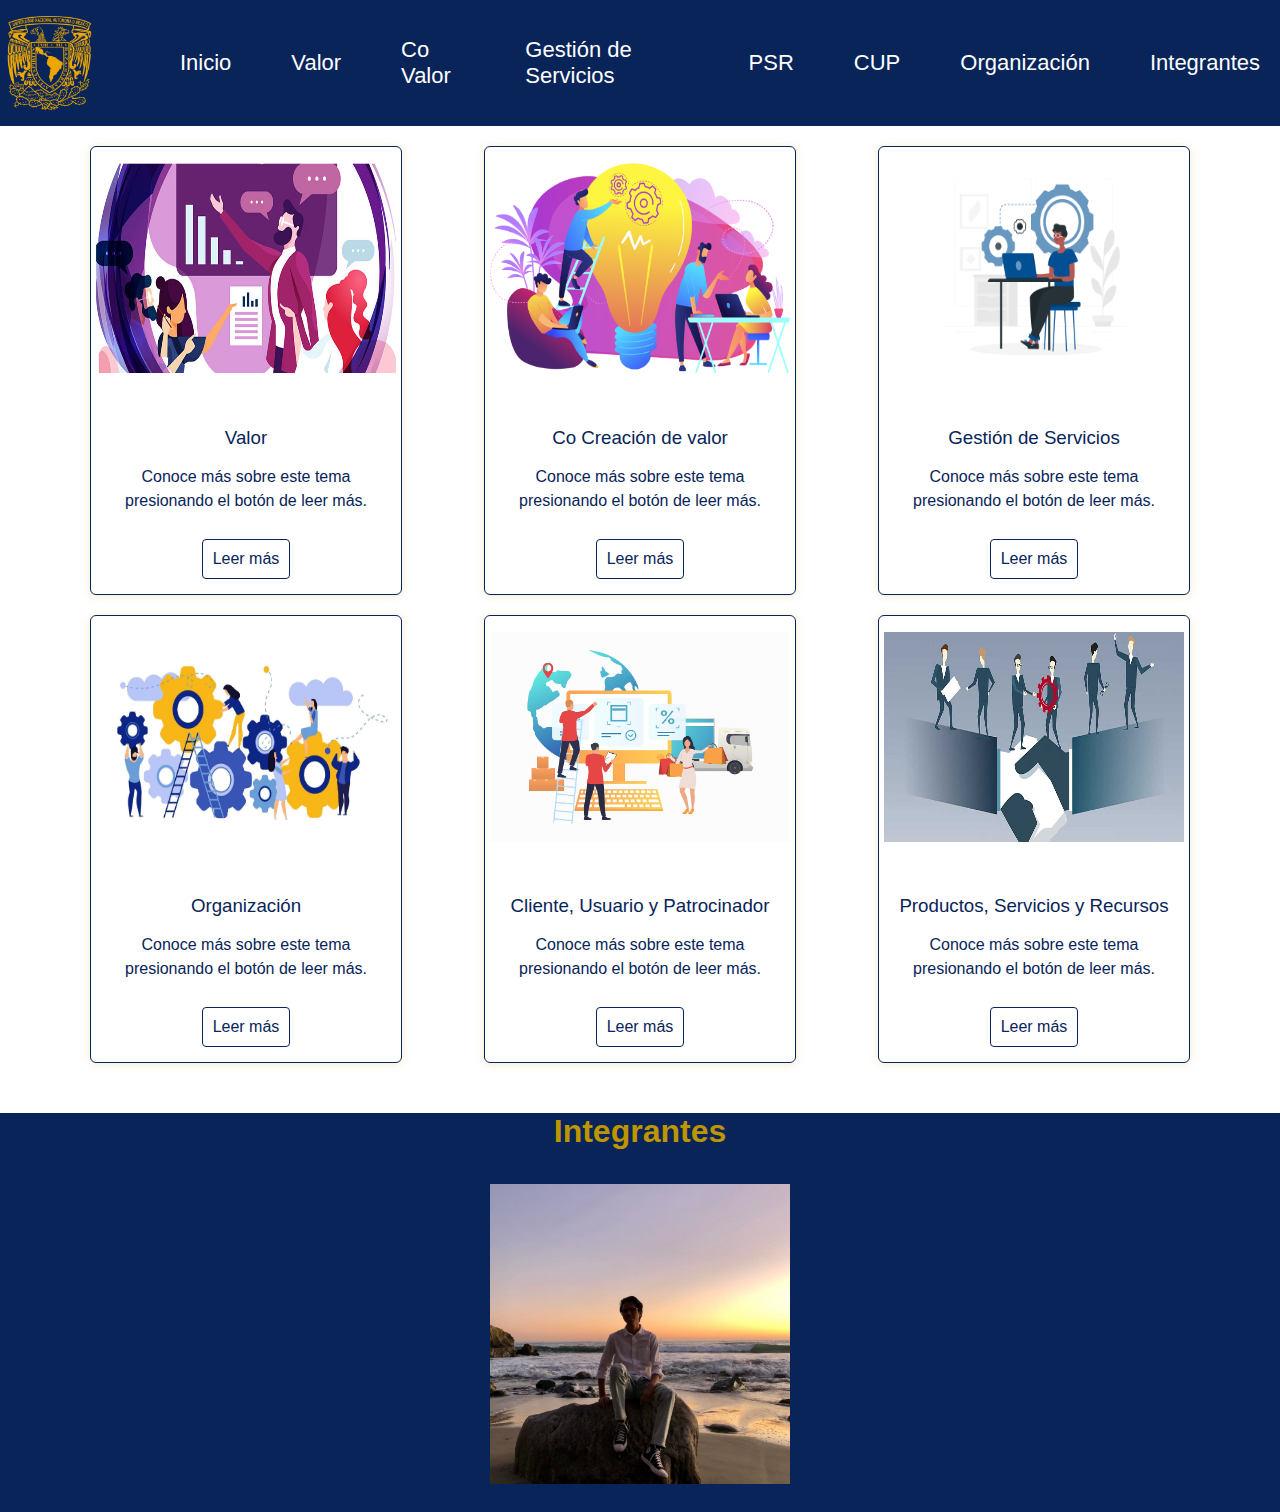
<file: ProyectoTI2-main/ProyectoTI2-main/src/index.html>
<!DOCTYPE html>
<html lang="es">
<head>
    <meta charset="UTF-8">
    <meta name="viewport" content="width=device-width, initial-scale=1.0">
    <title>Proyecto Final</title>
    <!-- Estilos personalizados -->
    <link rel="stylesheet" href="../css/estilo.css">
    <link rel="stylesheet" href="../css/estilo2.css">
</head>
<body>
    <nav>
    <img src="../img/logo.png" alt="UNAM" style="max-width: 100px; max-height: 140px; ">
    <ul class="menu-horizontal">
        <li><a href="index.html">Inicio</a></li>
        <li><a href="valor.html">Valor</a></li>
        <li><a href="covalor.html">Co Valor</a></li>
        <li><a href="gestion.html">Gestión de Servicios</a></li>
        <li><a href="psr.html">PSR</a></li>
        <li><a href="cup.html">CUP</a></li>
        <li><a href="organizacion.html">Organización</a></li>
        <li><a href="integrantes.html">Integrantes</a></li>
        
</nav>

    <!--
    <ul class="menu">
        <li><a href="#">Inicio</a></li>
        <li><a href="#">Temas</a></li>
        <ul class="menu-vertical">
            <li><a href="#">Valor</a></li>
            <li><a href="#">Valor</a></li>
            <li><a href="#">Valor</a></li>
        </ul>
    </ul>
</div>-->


    <div class="container2">
        <div class="card">
            <figure>
                <img src="../img/valorcard.jpg">
            </figure>
            <div class="contenido">
                <h3>Valor</h3>
                <p>Conoce más sobre este tema presionando el botón de leer más.</p>
                <a href="valor.html">Leer más</a>
            </div>
        </div>
        <div class="card">
            <figure>
                <img src="../img/covalorcard.png">
            </figure>
            <div class="contenido">
                <h3>Co Creación de valor</h3>
                <p>Conoce más sobre este tema presionando el botón de leer más.</p>
                <a href="covalor.html">Leer más</a>
            </div>
        </div>
        <div class="card">
            <figure>
                <img src="../img/gestion0.png">
            </figure>
            <div class="contenido">
                <h3>Gestión de Servicios</h3>
                <p>Conoce más sobre este tema presionando el botón de leer más.</p>
                <a href="gestion.html">Leer más</a>
            </div>
        </div>
        </div>
        <div class="container2">
        <div class="card">
            <figure>
                <img src="../img/orga0.jpg">
            </figure>
            <div class="contenido">
                <h3>Organización</h3>
                <p>Conoce más sobre este tema presionando el botón de leer más.</p>
                <a href="organizacion.html">Leer más</a>
            </div>
        </div>
        <div class="card">
            <figure>
                <img src="../img/consu.jpg">
            </figure>
            <div class="contenido">
                <h3>Cliente, Usuario y Patrocinador</h3>
                <p>Conoce más sobre este tema presionando el botón de leer más.</p>
                <a href="cup.html">Leer más</a>
            </div>
        </div>
        <div class="card">
            <figure>
                <img src="../img/psr0.jpg">
            </figure>
            <div class="contenido">
                <h3>Productos, Servicios y Recursos</h3>
                <p>Conoce más sobre este tema presionando el botón de leer más.</p>
                <a href="psr.html">Leer más</a>
            </div>
        </div>
        </div>

    <div class="container3">
        <h3 style="text-align: center;">Integrantes</h3>
        <div class="carrusel">
            <ul>
                <li><a href="escolaridad1.html"><img src="../img/alan.jpg" alt="HOLA"></a></li>
                <li><a href="escolaridad2.html"><img src="../img/capitan.jpg" alt="HOLA"></a></li>
                <li><a href="escolaridad3.html"><img src="../img/cubeta.jpeg" alt="HOLA"></a></li>
            </ul>
        </div>
    </div>
</body>
</html>
</file>
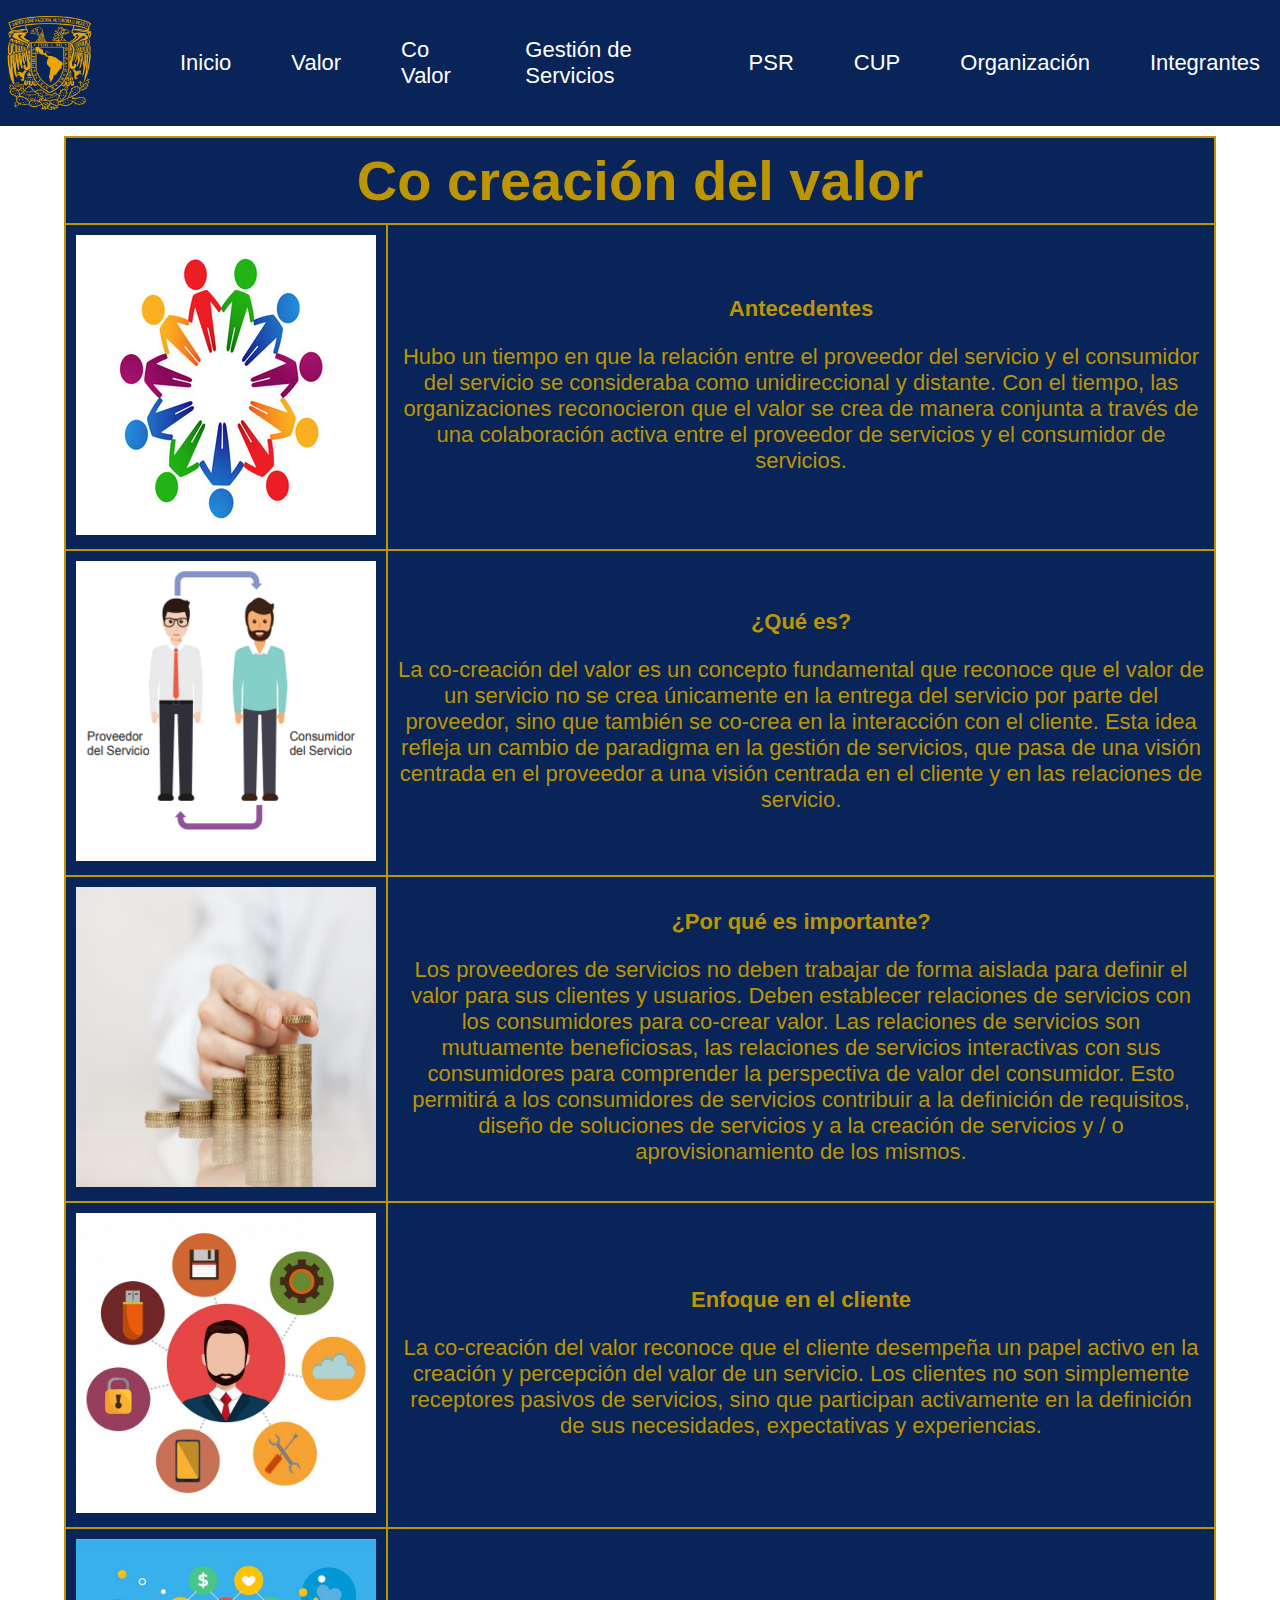
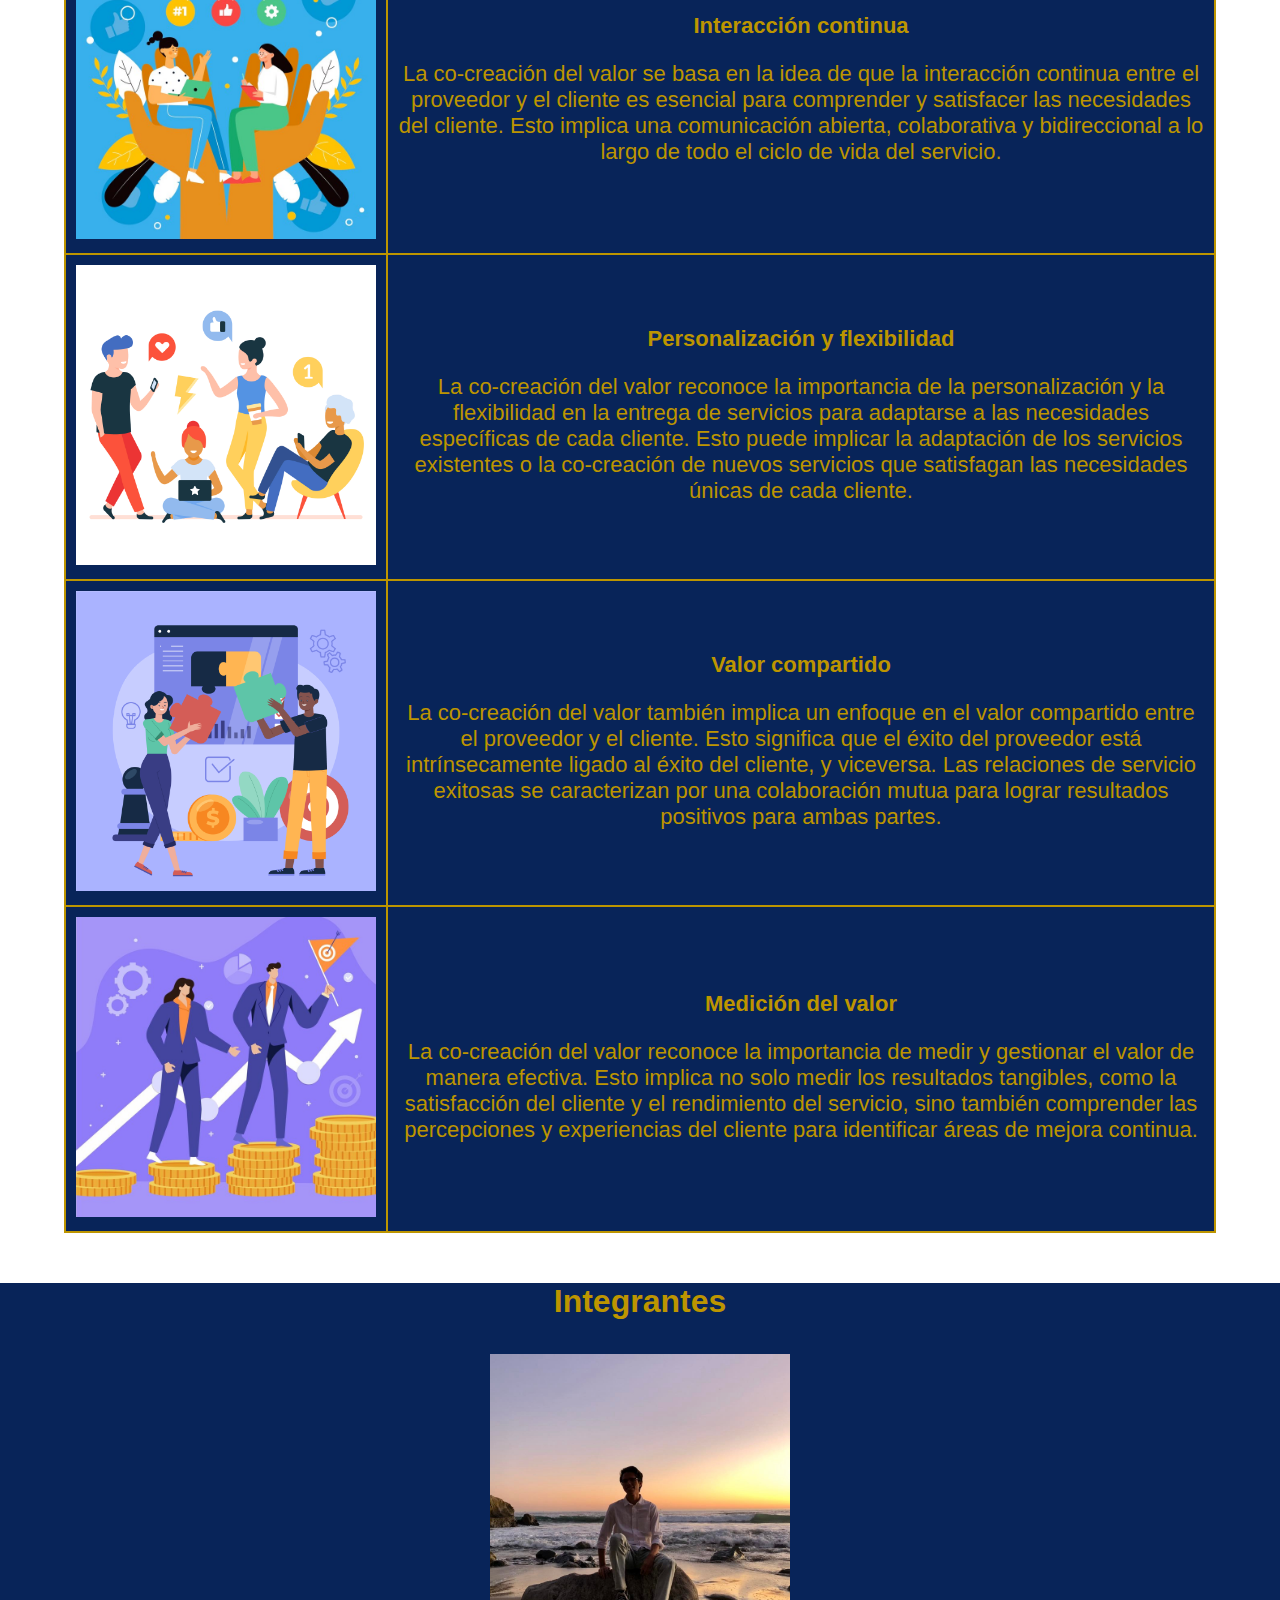
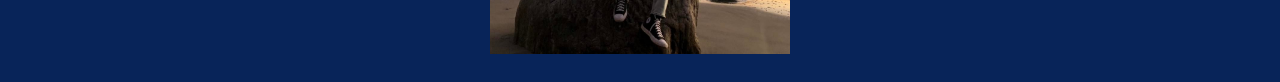
<file: ProyectoTI2-main/ProyectoTI2-main/src/covalor.html>
<!DOCTYPE html>
<html lang="es">
<head>
    <meta charset="UTF-8">
    <meta name="viewport" content="width=device-width, initial-scale=1.0">
    <title>Co creación del valor (Relaciones de servicio)</title>
    <!-- Estilos personalizados -->
    <link rel="stylesheet" href="../css/estilo.css">
    <link rel="stylesheet" href="../css/estilo2.css">
</head>
<body>
    <nav>
    <img src="../img/logo.png" alt="UNAM" style="max-width: 100px; max-height: 140px; ">
    <ul class="menu-horizontal">
        <li><a href="index.html">Inicio</a></li>
        <li><a href="valor.html">Valor</a></li>
        <li><a href="covalor.html">Co Valor</a></li>
        <li><a href="gestion.html">Gestión de Servicios</a></li>
        <li><a href="psr.html">PSR</a></li>
        <li><a href="cup.html">CUP</a></li>
        <li><a href="organizacion.html">Organización</a></li>
        <li><a href="integrantes.html">Integrantes</a></li>
        
</nav>

    <!--
    <ul class="menu">
        <li><a href="#">Inicio</a></li>
        <li><a href="#">Temas</a></li>
        <ul class="menu-vertical">
            <li><a href="#">Valor</a></li>
            <li><a href="#">Valor</a></li>
            <li><a href="#">Valor</a></li>
        </ul>
    </ul>
</div>-->


    <table>
        <tr>
            <th colspan="2">Co creación del valor</th>
        </tr>
        <tr>
            <td><img src="../img/covalor1.jpeg" alt="Descripción de la imagen" style="min-width: 300px; max-width: 300px; min-height: 300px; max-height: 300px;"></td>
            <td><h2><strong>Antecedentes</strong></h2><p>Hubo un tiempo en que la relación entre el proveedor del servicio y el consumidor del servicio se consideraba como unidireccional y distante. Con el tiempo, las organizaciones reconocieron que el valor se crea de manera conjunta a través de una colaboración activa entre el proveedor de servicios y el consumidor de servicios.</p></td>
        </tr>
        <tr>
            <td><img src="../img/covalor2.png" alt="Descripción de la imagen" style="min-width: 300px; max-width: 300px; min-height: 300px; max-height: 300px;"></td>
            <td><h2><strong>¿Qué es?</strong></h2><p>La co-creación del valor es un concepto fundamental que reconoce que el valor de un servicio no se crea únicamente en la entrega del servicio por parte del proveedor, sino que también se co-crea en la interacción con el cliente. Esta idea refleja un cambio de paradigma en la gestión de servicios, que pasa de una visión centrada en el proveedor a una visión centrada en el cliente y en las relaciones de servicio.</p></td>
        </tr>
        <tr>
            <td><img src="../img/creacion.jpg" alt="Descripción de la imagen" style="min-width: 300px; max-width: 300px; min-height: 300px; max-height: 300px;"></td>
            <td><h2><strong>¿Por qué es importante?</strong></h2>
                <p>Los proveedores de servicios no deben trabajar de forma aislada para definir el valor para sus clientes y usuarios. Deben establecer relaciones de servicios con los consumidores para co-crear valor. Las relaciones de servicios son mutuamente beneficiosas, las relaciones de servicios interactivas con sus consumidores para comprender la perspectiva de valor del consumidor. Esto permitirá a los consumidores de servicios contribuir a la definición de requisitos, diseño de soluciones de servicios y a la creación de servicios y / o aprovisionamiento de los mismos.</p>
     
            </td>
        </tr>
        <tr>
            <td><img src="../img/cliente2.jpg" alt="Descripción de la imagen" style="min-width: 300px; max-width: 300px; min-height: 300px; max-height: 300px;"></td>
            <td><h2><strong>Enfoque en el cliente</strong></h2><p>La co-creación del valor reconoce que el cliente desempeña un papel activo en la creación y percepción del valor de un servicio. Los clientes no son simplemente receptores pasivos de servicios, sino que participan activamente en la definición de sus necesidades, expectativas y experiencias.</p></td>
        </tr>
        <tr>
            <td><img src="../img/interaccion.jpg" alt="Descripción de la imagen" style="min-width: 300px; max-width: 300px; min-height: 300px; max-height: 300px;"></td>
            <td><h2><strong>Interacción continua</strong></h2><p>La co-creación del valor se basa en la idea de que la interacción continua entre el proveedor y el cliente es esencial para comprender y satisfacer las necesidades del cliente. Esto implica una comunicación abierta, colaborativa y bidireccional a lo largo de todo el ciclo de vida del servicio.</p></td>
        </tr>
        <tr>
            <td><img src="../img/flex.jpg" alt="Descripción de la imagen" style="min-width: 300px; max-width: 300px; min-height: 300px; max-height: 300px;"></td>
            <td><h2><strong>Personalización y flexibilidad</strong></h2><p>La co-creación del valor reconoce la importancia de la personalización y la flexibilidad en la entrega de servicios para adaptarse a las necesidades específicas de cada cliente. Esto puede implicar la adaptación de los servicios existentes o la co-creación de nuevos servicios que satisfagan las necesidades únicas de cada cliente.</p></td>
        </tr>
        <tr>
            <td><img src="../img/compartir.jpg" alt="Descripción de la imagen" style="min-width: 300px; max-width: 300px; min-height: 300px; max-height: 300px;"></td>
            <td><h2><strong>Valor compartido</strong></h2><p>La co-creación del valor también implica un enfoque en el valor compartido entre el proveedor y el cliente. Esto significa que el éxito del proveedor está intrínsecamente ligado al éxito del cliente, y viceversa. Las relaciones de servicio exitosas se caracterizan por una colaboración mutua para lograr resultados positivos para ambas partes.</p></td>
        </tr>
        <tr>
            <td><img src="../img/valor5.jpg" alt="Descripción de la imagen" style="min-width: 300px; max-width: 300px; min-height: 300px; max-height: 300px;"></td>
            <td><h2><strong>Medición del valor</strong></h2><p>La co-creación del valor reconoce la importancia de medir y gestionar el valor de manera efectiva. Esto implica no solo medir los resultados tangibles, como la satisfacción del cliente y el rendimiento del servicio, sino también comprender las percepciones y experiencias del cliente para identificar áreas de mejora continua.</p></td>
        </tr>
    </table>
    <div class="container3">
        <h3 style="text-align: center;">Integrantes</h3>
        <div class="carrusel">
            <ul>
                <li><a href="escolaridad1.html"><img src="../img/alan.jpg" alt="HOLA"></a></li>
                <li><a href="escolaridad2.html"><img src="../img/capitan.jpg" alt="HOLA"></a></li>
                <li><a href="escolaridad3.html"><img src="../img/cubeta.jpeg" alt="HOLA"></a></li>
            </ul>
        </div>
    </div>
</body>
</html>
</file>
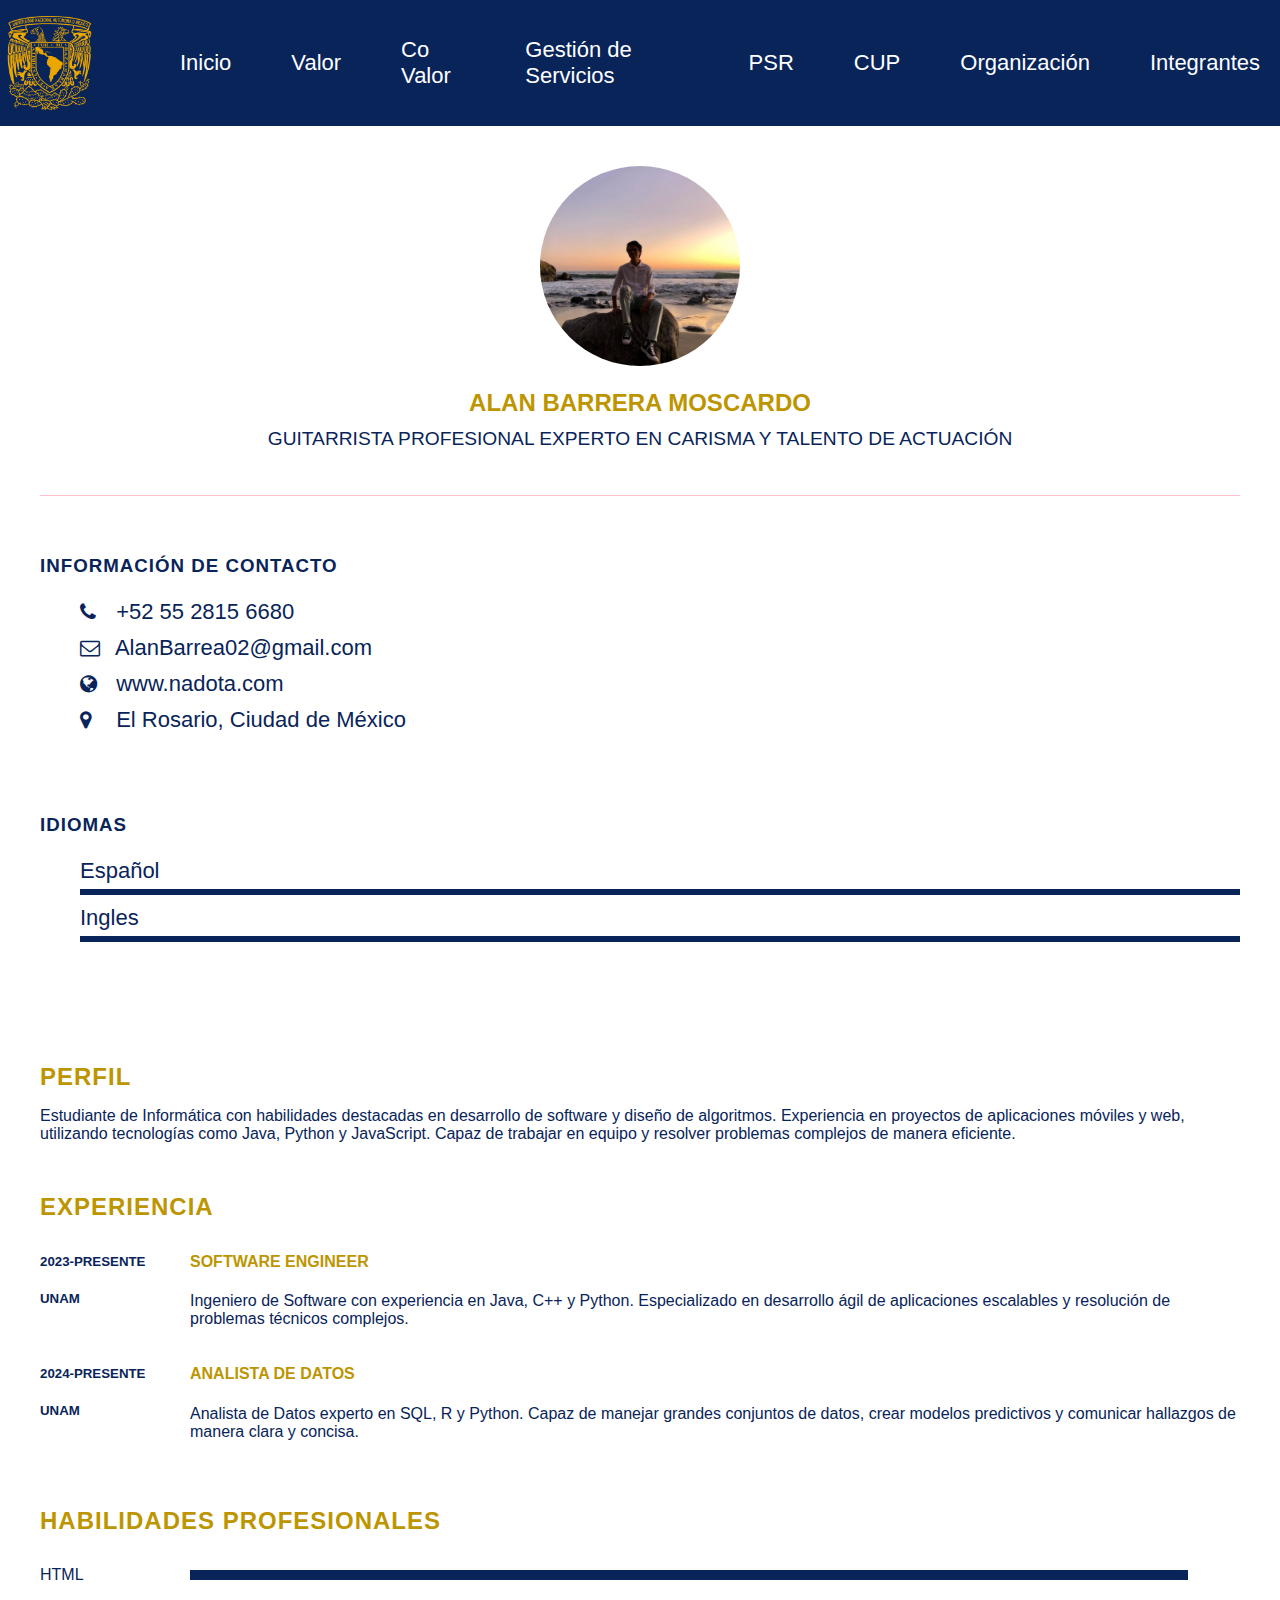
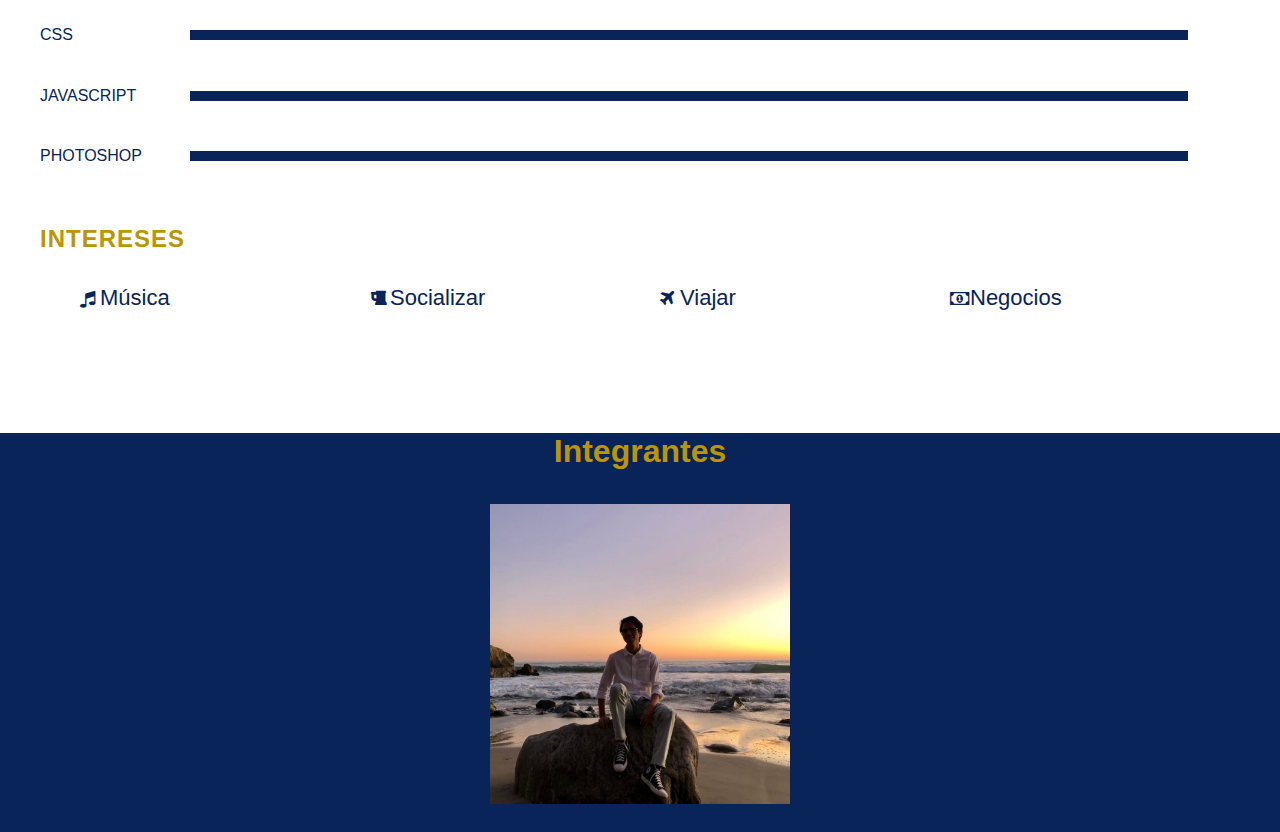
<file: ProyectoTI2-main/ProyectoTI2-main/src/escolaridad1.html>
<!DOCTYPE html>
<html lang="es">
<head>
    <meta charset="UTF-8">
    <meta name="viewport" content="width=device-width, initial-scale=1.0">
    <title>Proyecto Final</title>
    <!-- Estilos personalizados -->
    <link rel="stylesheet" href="../css/estilo2.css">
    <link rel="stylesheet" href="../css/estilo.css">
    
    <link rel="stylesheet" href="../css/pruebacss.css">
    <link rel="stylesheet" href="https://cdnjs.cloudflare.com/ajax/libs/font-awesome/4.7.0/css/font-awesome.css" integrity="sha512-5A8nwdMOWrSz20fDsjczgUidUBR8liPYU+WymTZP1lmY9G6Oc7HlZv156XqnsgNUzTyMefFTcsFH/tnJE/+xBg==" crossorigin="anonymous" referrerpolicy="no-referrer" />
    
</head>
<body>
   <nav>
    <img src="../img/logo.png" alt="UNAM" style="max-width: 100px; max-height: 140px; ">
    <ul class="menu-horizontal">
        <li><a href="index.html">Inicio</a></li>
        <li><a href="valor.html">Valor</a></li>
        <li><a href="covalor.html">Co Valor</a></li>
        <li><a href="gestion.html">Gestión de Servicios</a></li>
        <li><a href="psr.html">PSR</a></li>
        <li><a href="cup.html">CUP</a></li>
        <li><a href="organizacion.html">Organización</a></li>
        <li><a href="integrantes.html">Integrantes</a></li>
        
</nav>

    

    <div class="container5">
        <div class="lado_izquierdo">
            <div class="profileText">
            <div class="imgBx">
                <img src="../img/alan.jpg" alt="">
            </div>
            <h2>Alan Barrera Moscardo<br><span>Guitarrista profesional experto en Carisma y Talento de Actuación</span></h2>
        </div>
        <div class="contactoInfo">
            <h3 class="tittle">Información de Contacto</h3>
<ul>
    <li>
        <span class="icon"><i class="fa fa-phone" aria-hidden="true"></i></span>
        <span class="text">+52 55 2815 6680</span>
    </li>
    <li>
        <span class="icon"><i class="fa fa-envelope-o" aria-hidden="true"></i></span>
        <span class="text">AlanBarrea02@gmail.com</span>
    </li>
    <li>
        <span class="icon"><i class="fa fa-globe" aria-hidden="true"></i></span>
        <span class="text">www.nadota.com</span>
    </li>
    <li>
        <span class="icon"><i class="fa fa-map-marker" aria-hidden="true"></i></span>
        <span class="text">El Rosario, Ciudad de México</span>
    </li>
</ul>
        </div>
        <div class="contactoInfo idioma">
            <h3 class="tittle">Idiomas</h3>
            <ul>
                <li>
                    <span class="text">Español</span>
                    <span class="percent">
                        <div style= "width: 100%;"></div>
                    </span>
                </li>
                <li>
                    <span class="text">Ingles</span>
                    <span class="percent">
                        <div style= "width: 100%;"></div>
                    </span>
                </li>
            </ul>
        </div>
        </div>
        <div class="lado_derecho">
            <div class="acercade">
                <h2 class="tittle2">Perfil</h2>
                <p>Estudiante de Informática con habilidades destacadas en desarrollo de software y diseño de algoritmos. Experiencia en proyectos de aplicaciones móviles y web, utilizando tecnologías como Java, Python y JavaScript. Capaz de trabajar en equipo y resolver problemas complejos de manera eficiente.</p>
            </div>
            <div class="acercade">
                <h2 class="tittle2">Experiencia</h2>
                <div class="box">
                    <div class="year_company">
                    <h5>2023-Presente</h5>
                    <h5>UNAM</h5>
                    </div>
                    <div class="text">
                <h4>Software Engineer</h4>
                <p>Ingeniero de Software con experiencia en Java, C++ y Python. Especializado en desarrollo ágil de aplicaciones escalables y resolución de problemas técnicos complejos.</p>
                </div>
                </div>
                <div class="box">
                    <div class="year_company">
                    <h5>2024-Presente</h5>
                    <h5>UNAM</h5>
                    </div>
                    <div class="text">
                <h4>Analista de Datos</h4>
                <p>Analista de Datos experto en SQL, R y Python. Capaz de manejar grandes conjuntos de datos, crear modelos predictivos y comunicar hallazgos de manera clara y concisa.</p>
                </div>
                </div>
            </div>
            <div class="about skills">
                <h2 class="tittle2">Habilidades Profesionales</h2>
                <div class="box">
                    <h4>HTML</h4>
                    <div class="percent">
                        <div style= "width: 95%;"></div>
                    </div>
                </div>
                <div class="box">
                    <h4>CSS</h4>
                    <div class="percent">
                        <div style= "width: 95%;"></div>
                    </div>
                </div>
                <div class="box">
                    <h4>JavaScript</h4>
                    <div class="percent">
                        <div style= "width: 95%;"></div>
                    </div>
                </div>
                <div class="box">
                    <h4>Photoshop</h4>
                    <div class="percent">
                        <div style= "width: 95%;"></div>
                    </div>
                </div>
            </div><br>
            <div class="intereses">
                <h2 class="tittle2">Intereses</h2>
                <ul>
                    <li><i class="fa fa-music" aria-hidden="true"></i>Música</li>
                    <li><i class="fa fa-beer" aria-hidden="true"></i>Socializar</li>
                    <li><i class="fa fa-plane" aria-hidden="true"></i>Viajar</li>
                    <li><i class="fa fa-money" aria-hidden="true"></i>Negocios</li>
                </ul>
            </div>
        </div>
    </div>
    <div class="container3">
        <h3 style="text-align: center;">Integrantes</h3>
        <div class="carrusel">
            <ul>
                <li><a href="escolaridad1.html"><img src="../img/alan.jpg" alt="HOLA"></a></li>
                <li><a href="escolaridad2.html"><img src="../img/cubeta.jpeg" alt="HOLA"></a></li>
                <li><a href="escolaridad3.html"><img src="../img/capitan.jpg" alt="HOLA"></a></li>
            </ul>
        </div>
    </div>
</body>
</html>
</file>
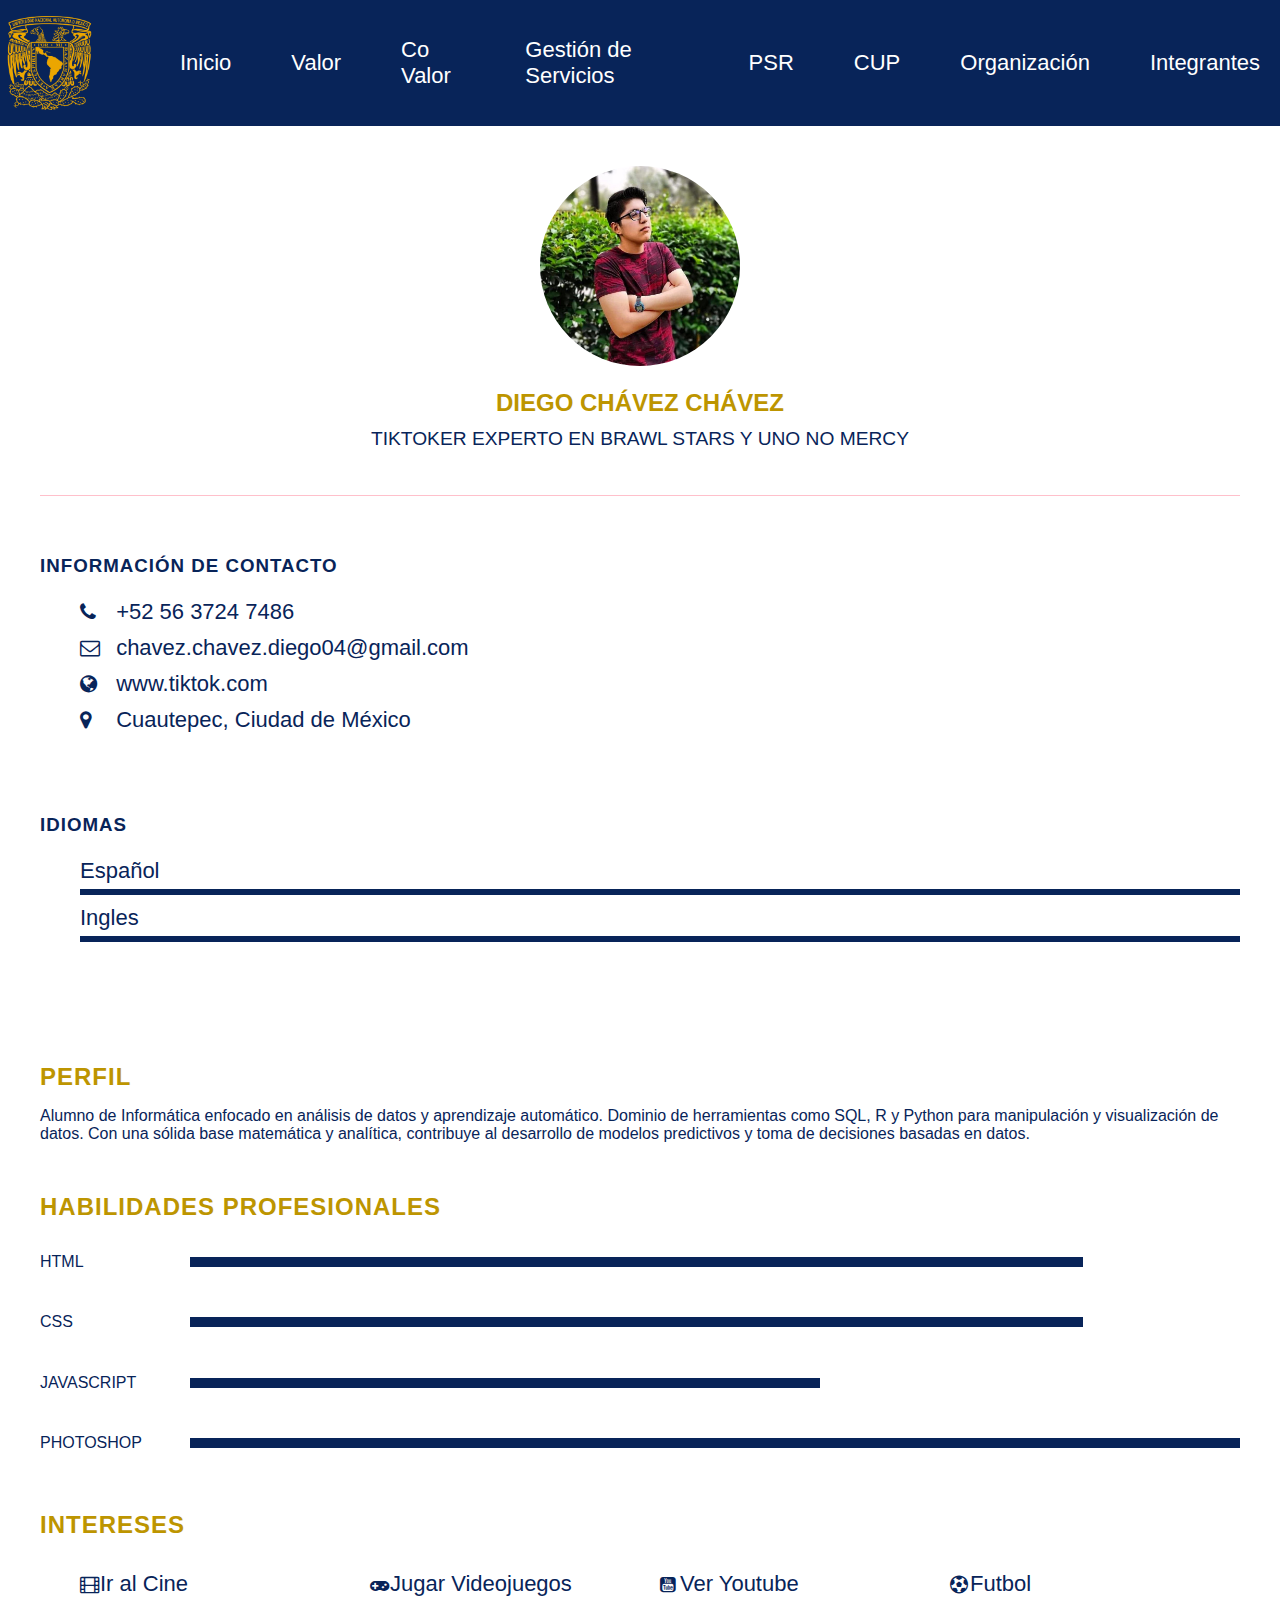
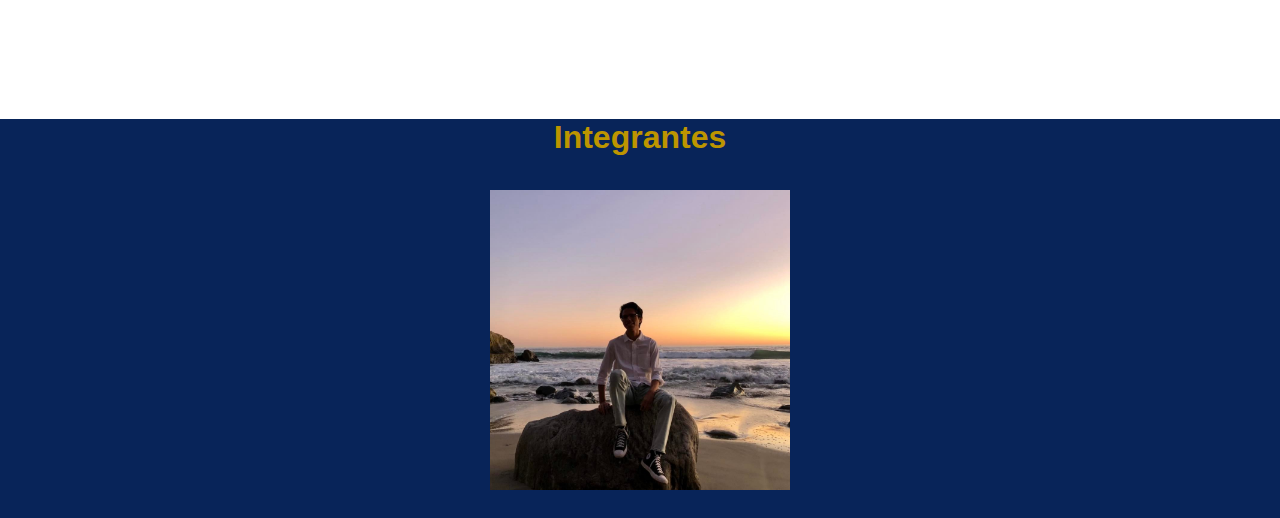
<file: ProyectoTI2-main/ProyectoTI2-main/src/escolaridad2.html>
<!DOCTYPE html>
<html lang="es">
<head>
    <meta charset="UTF-8">
    <meta name="viewport" content="width=device-width, initial-scale=1.0">
    <title>Proyecto Final</title>
    <!-- Estilos personalizados -->
    <link rel="stylesheet" href="../css/estilo2.css">
    <link rel="stylesheet" href="../css/estilo.css">
    
    <link rel="stylesheet" href="../css/pruebacss.css">
    <link rel="stylesheet" href="https://cdnjs.cloudflare.com/ajax/libs/font-awesome/4.7.0/css/font-awesome.css" integrity="sha512-5A8nwdMOWrSz20fDsjczgUidUBR8liPYU+WymTZP1lmY9G6Oc7HlZv156XqnsgNUzTyMefFTcsFH/tnJE/+xBg==" crossorigin="anonymous" referrerpolicy="no-referrer" />
    
</head>
<body>
   <nav>
    <img src="../img/logo.png" alt="UNAM" style="max-width: 100px; max-height: 140px; ">
    <ul class="menu-horizontal">
        <li><a href="index.html">Inicio</a></li>
        <li><a href="valor.html">Valor</a></li>
        <li><a href="covalor.html">Co Valor</a></li>
        <li><a href="gestion.html">Gestión de Servicios</a></li>
        <li><a href="psr.html">PSR</a></li>
        <li><a href="cup.html">CUP</a></li>
        <li><a href="organizacion.html">Organización</a></li>
        <li><a href="integrantes.html">Integrantes</a></li>
        
</nav>

    

    <div class="container5">
        <div class="lado_izquierdo">
            <div class="profileText">
            <div class="imgBx">
                <img src="../img/capitan.jpg" alt="">
            </div>
            <h2>Diego Chávez Chávez<br><span>Tiktoker Experto en Brawl Stars y UNO No Mercy</span></h2>
        </div>
        <div class="contactoInfo">
            <h3 class="tittle">Información de Contacto</h3>
<ul>
    <li>
        <span class="icon"><i class="fa fa-phone" aria-hidden="true"></i></span>
        <span class="text">+52 56 3724 7486</span>
    </li>
    <li>
        <span class="icon"><i class="fa fa-envelope-o" aria-hidden="true"></i></span>
        <span class="text">chavez.chavez.diego04@gmail.com</span>
    </li>
    <li>
        <span class="icon"><i class="fa fa-globe" aria-hidden="true"></i></span>
        <span class="text">www.tiktok.com</span>
    </li>
    <li>
        <span class="icon"><i class="fa fa-map-marker" aria-hidden="true"></i></span>
        <span class="text">Cuautepec, Ciudad de México</span>
    </li>
</ul>
        </div>
        <div class="contactoInfo idioma">
            <h3 class="tittle">Idiomas</h3>
            <ul>
                <li>
                    <span class="text">Español</span>
                    <span class="percent">
                        <div style= "width: 100%;"></div>
                    </span>
                </li>
                <li>
                    <span class="text">Ingles</span>
                    <span class="percent">
                        <div style= "width: 90%;"></div>
                    </span>
                </li>
            </ul>
        </div>
        </div>
        <div class="lado_derecho">
            <div class="acercade">
                <h2 class="tittle2">Perfil</h2>
                <p>Alumno de Informática enfocado en análisis de datos y aprendizaje automático. Dominio de herramientas como SQL, R y Python para manipulación y visualización de datos. Con una sólida base matemática y analítica, contribuye al desarrollo de modelos predictivos y toma de decisiones basadas en datos.</p>
            </div>
            
            <div class="about skills">
                <h2 class="tittle2">Habilidades Profesionales</h2>
                <div class="box">
                    <h4>HTML</h4>
                    <div class="percent">
                        <div style= "width: 85%;"></div>
                    </div>
                </div>
                <div class="box">
                    <h4>CSS</h4>
                    <div class="percent">
                        <div style= "width: 85%;"></div>
                    </div>
                </div>
                <div class="box">
                    <h4>JavaScript</h4>
                    <div class="percent">
                        <div style= "width: 60%;"></div>
                    </div>
                </div>
                <div class="box">
                    <h4>Photoshop</h4>
                    <div class="percent">
                        <div style= "width: 100%;"></div>
                    </div>
                </div>
            </div><br>
            <div class="intereses">
                <h2 class="tittle2">Intereses</h2>
                <ul>
                    <li><i class="fa fa-film" aria-hidden="true"></i>Ir al Cine</li>
                    <li><i class="fa fa-gamepad" aria-hidden="true"></i>Jugar Videojuegos</li>
                    <li><i class="fa fa-youtube-square" aria-hidden="true"></i>Ver Youtube</li>
                    <li><i class="fa fa-futbol-o" aria-hidden="true"></i>Futbol</li>
                </ul>
            </div>
        </div>
    </div>
    <div class="container3">
        <h3 style="text-align: center;">Integrantes</h3>
        <div class="carrusel">
            <ul>
                <li><a href="escolaridad1.html"><img src="../img/alan.jpg" alt="HOLA"></a></li>
                <li><a href="escolaridad2.html"><img src="../img/cubeta.jpeg" alt="HOLA"></a></li>
                <li><a href="escolaridad3.html"><img src="../img/capitan.jpg" alt="HOLA"></a></li>
            </ul>
        </div>
    </div>
</body>
</html>
</file>
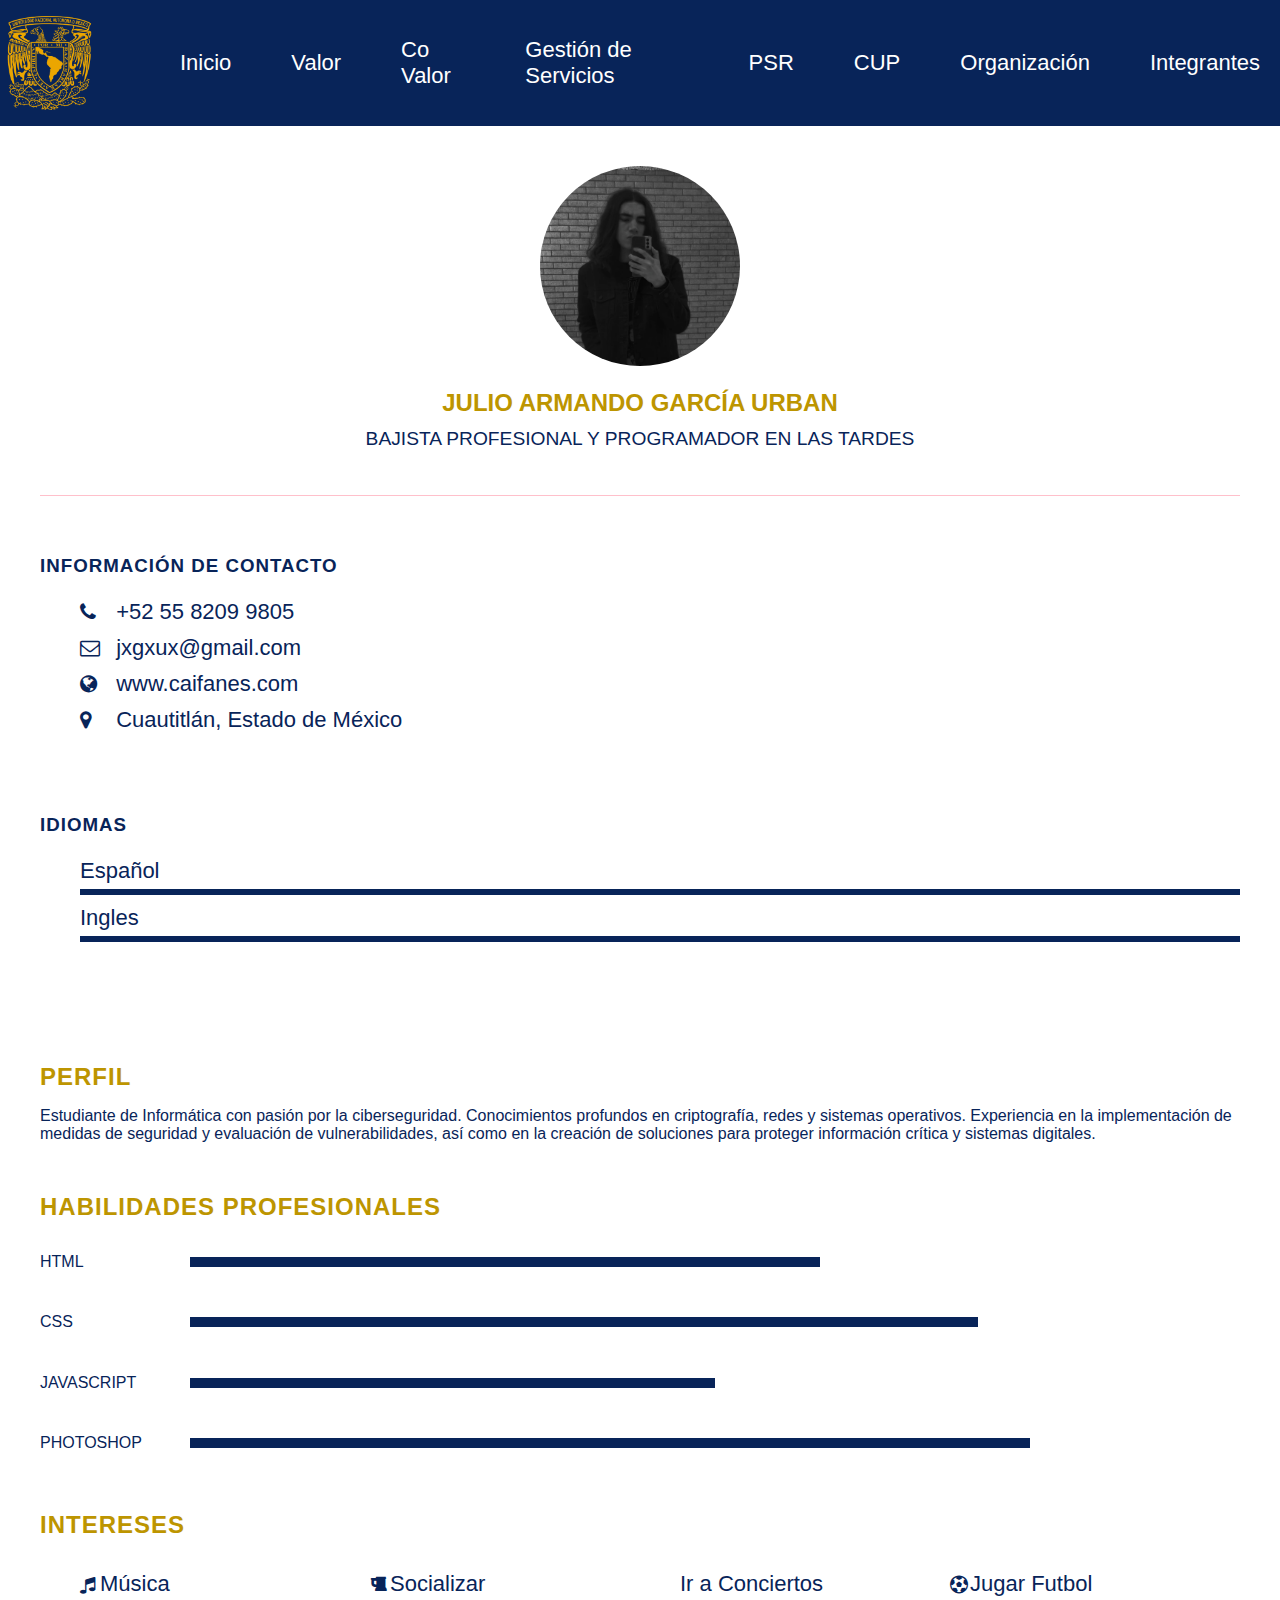
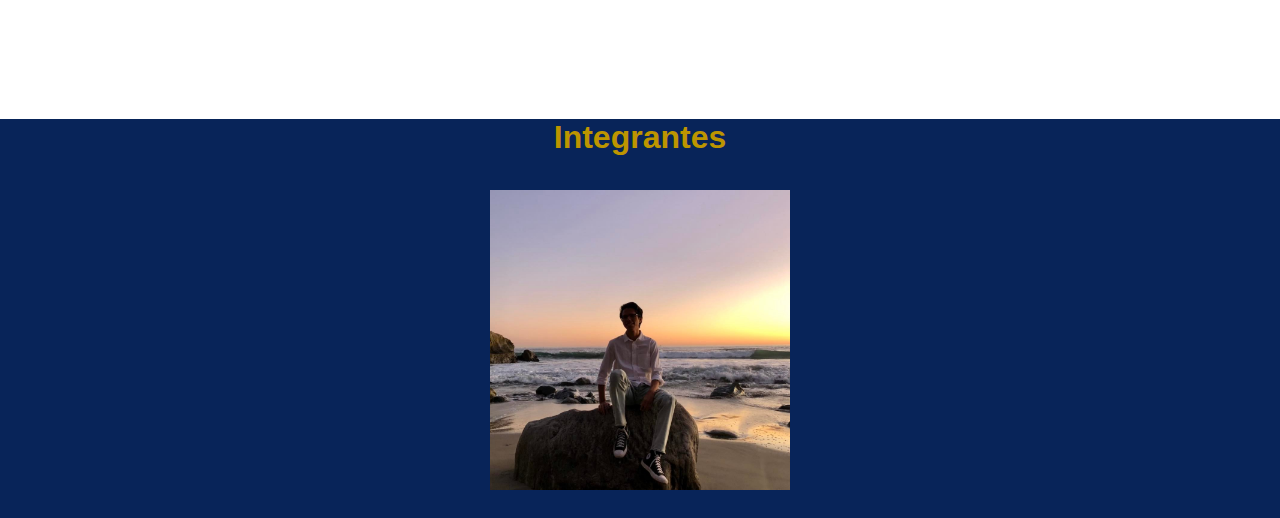
<file: ProyectoTI2-main/ProyectoTI2-main/src/escolaridad3.html>
<!DOCTYPE html>
<html lang="es">
<head>
    <meta charset="UTF-8">
    <meta name="viewport" content="width=device-width, initial-scale=1.0">
    <title>Proyecto Final</title>
    <!-- Estilos personalizados -->
    <link rel="stylesheet" href="../css/estilo2.css">
    <link rel="stylesheet" href="../css/estilo.css">
    
    <link rel="stylesheet" href="../css/pruebacss.css">
    <link rel="stylesheet" href="https://cdnjs.cloudflare.com/ajax/libs/font-awesome/4.7.0/css/font-awesome.css" integrity="sha512-5A8nwdMOWrSz20fDsjczgUidUBR8liPYU+WymTZP1lmY9G6Oc7HlZv156XqnsgNUzTyMefFTcsFH/tnJE/+xBg==" crossorigin="anonymous" referrerpolicy="no-referrer" />
    
</head>
<body>
   <nav>
    <img src="../img/logo.png" alt="UNAM" style="max-width: 100px; max-height: 140px; ">
    <ul class="menu-horizontal">
        <li><a href="index.html">Inicio</a></li>
        <li><a href="valor.html">Valor</a></li>
        <li><a href="covalor.html">Co Valor</a></li>
        <li><a href="gestion.html">Gestión de Servicios</a></li>
        <li><a href="psr.html">PSR</a></li>
        <li><a href="cup.html">CUP</a></li>
        <li><a href="organizacion.html">Organización</a></li>
        <li><a href="integrantes.html">Integrantes</a></li>
        
</nav>

    

    <div class="container5">
        <div class="lado_izquierdo">
            <div class="profileText">
            <div class="imgBx">
                <img src="../img/cubeta.jpeg" alt="">
            </div>
            <h2>Julio Armando García Urban<br><span>Bajista profesional y programador en las tardes</span></h2>
        </div>
        <div class="contactoInfo">
            <h3 class="tittle">Información de Contacto</h3>
<ul>
    <li>
        <span class="icon"><i class="fa fa-phone" aria-hidden="true"></i></span>
        <span class="text">+52 55 8209 9805</span>
    </li>
    <li>
        <span class="icon"><i class="fa fa-envelope-o" aria-hidden="true"></i></span>
        <span class="text">jxgxux@gmail.com</span>
    </li>
    <li>
        <span class="icon"><i class="fa fa-globe" aria-hidden="true"></i></span>
        <span class="text">www.caifanes.com</span>
    </li>
    <li>
        <span class="icon"><i class="fa fa-map-marker" aria-hidden="true"></i></span>
        <span class="text">Cuautitlán, Estado de México</span>
    </li>
</ul>
        </div>
        <div class="contactoInfo idioma">
            <h3 class="tittle">Idiomas</h3>
            <ul>
                <li>
                    <span class="text">Español</span>
                    <span class="percent">
                        <div style= "width: 100%;"></div>
                    </span>
                </li>
                <li>
                    <span class="text">Ingles</span>
                    <span class="percent">
                        <div style= "width: 70%;"></div>
                    </span>
                </li>
            </ul>
        </div>
        </div>
        <div class="lado_derecho">
            <div class="acercade">
                <h2 class="tittle2">Perfil</h2>
                <p>Estudiante de Informática con pasión por la ciberseguridad. Conocimientos profundos en criptografía, redes y sistemas operativos. Experiencia en la implementación de medidas de seguridad y evaluación de vulnerabilidades, así como en la creación de soluciones para proteger información crítica y sistemas digitales.</p>
            </div>
            
            <div class="about skills">
                <h2 class="tittle2">Habilidades Profesionales</h2>
                <div class="box">
                    <h4>HTML</h4>
                    <div class="percent">
                        <div style= "width: 60%;"></div>
                    </div>
                </div>
                <div class="box">
                    <h4>CSS</h4>
                    <div class="percent">
                        <div style= "width: 75%;"></div>
                    </div>
                </div>
                <div class="box">
                    <h4>JavaScript</h4>
                    <div class="percent">
                        <div style= "width: 50%;"></div>
                    </div>
                </div>
                <div class="box">
                    <h4>Photoshop</h4>
                    <div class="percent">
                        <div style= "width: 80%;"></div>
                    </div>
                </div>
            </div><br>
            <div class="intereses">
                <h2 class="tittle2">Intereses</h2>
                <ul>
                    <li><i class="fa fa-music" aria-hidden="true"></i>Música</li>
                    <li><i class="fa fa-beer" aria-hidden="true"></i>Socializar</li>
                    <li><i class="fa fa-ticker" aria-hidden="true"></i>Ir a Conciertos</li>
                    <li><i class="fa fa-futbol-o" aria-hidden="true"></i>Jugar Futbol</li>
                </ul>
            </div>
        </div>
    </div>
    <div class="container3">
        <h3 style="text-align: center;">Integrantes</h3>
        <div class="carrusel">
            <ul>
                <li><a href="escolaridad1.html"><img src="../img/alan.jpg" alt="HOLA"></a></li>
                <li><a href="escolaridad2.html"><img src="../img/cubeta.jpeg" alt="HOLA"></a></li>
                <li><a href="escolaridad3.html"><img src="../img/capitan.jpg" alt="HOLA"></a></li>
            </ul>
        </div>
    </div>
</body>
</html>
</file>
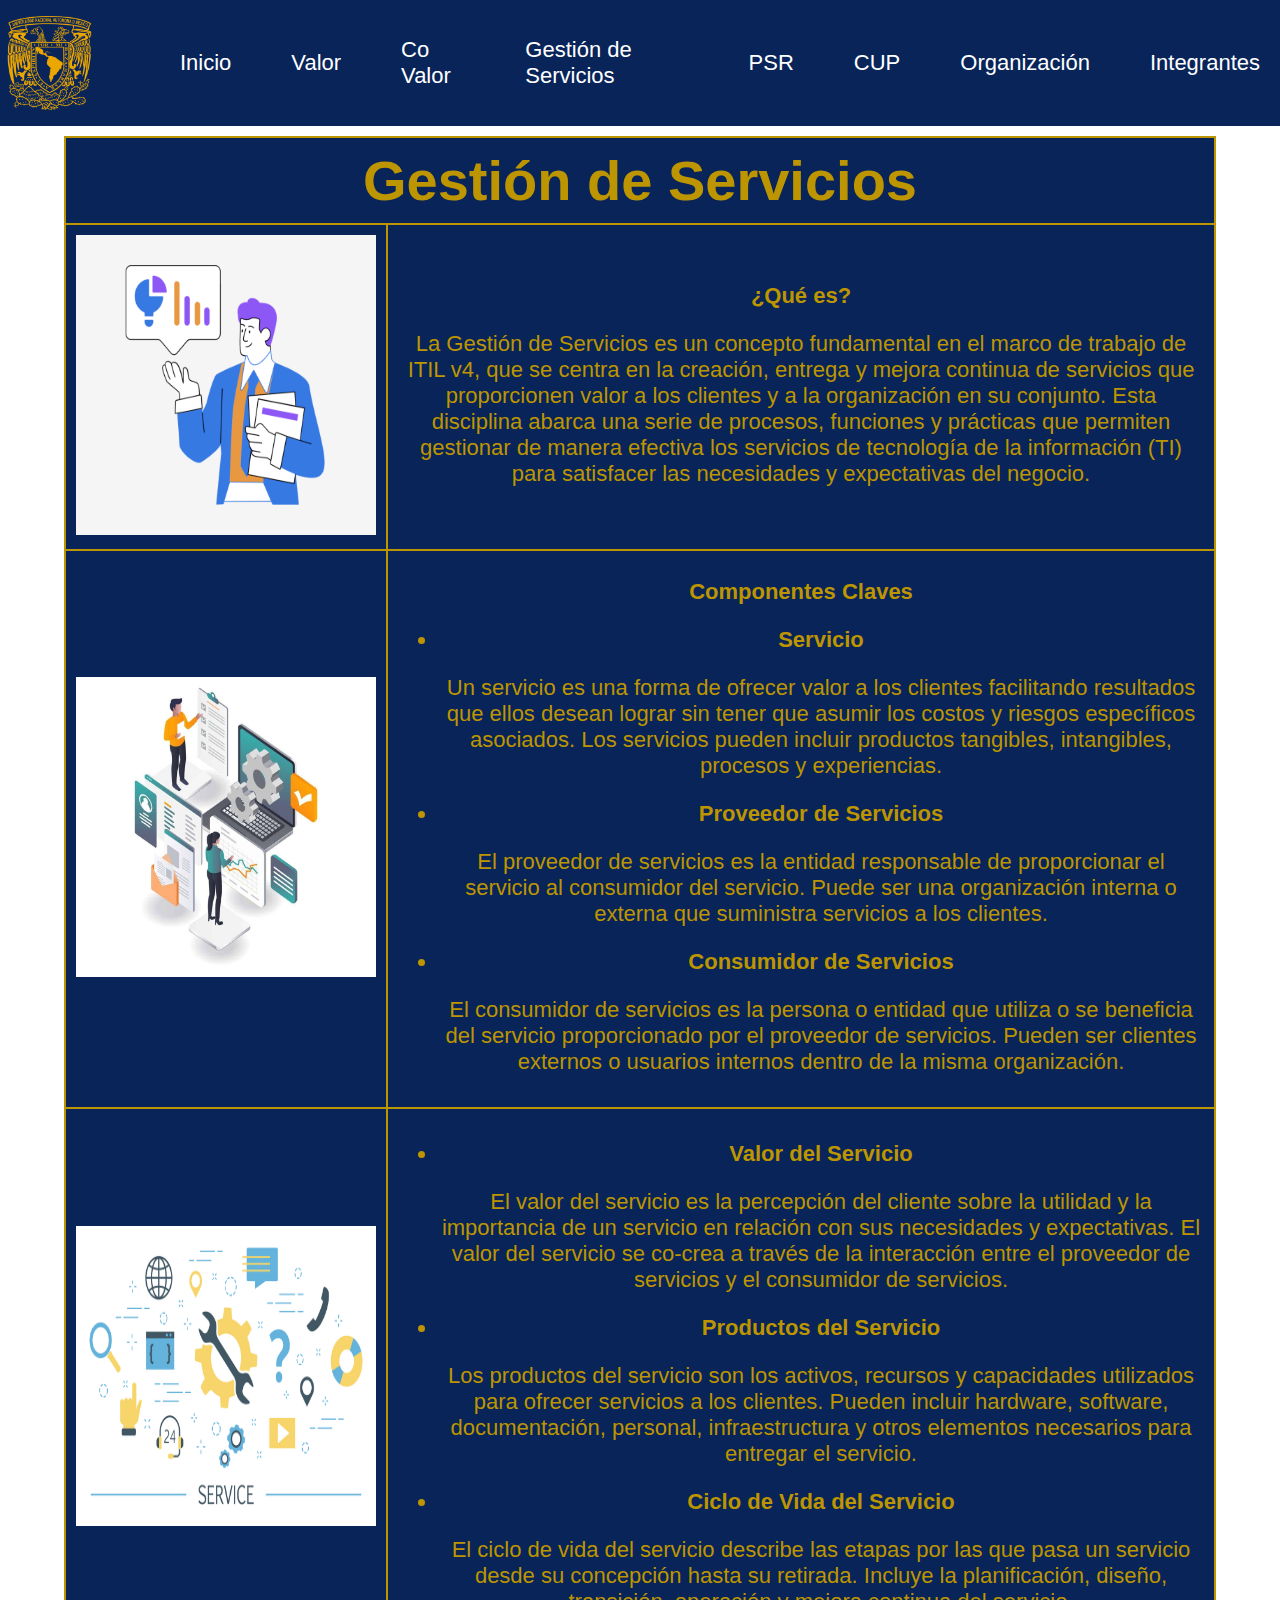
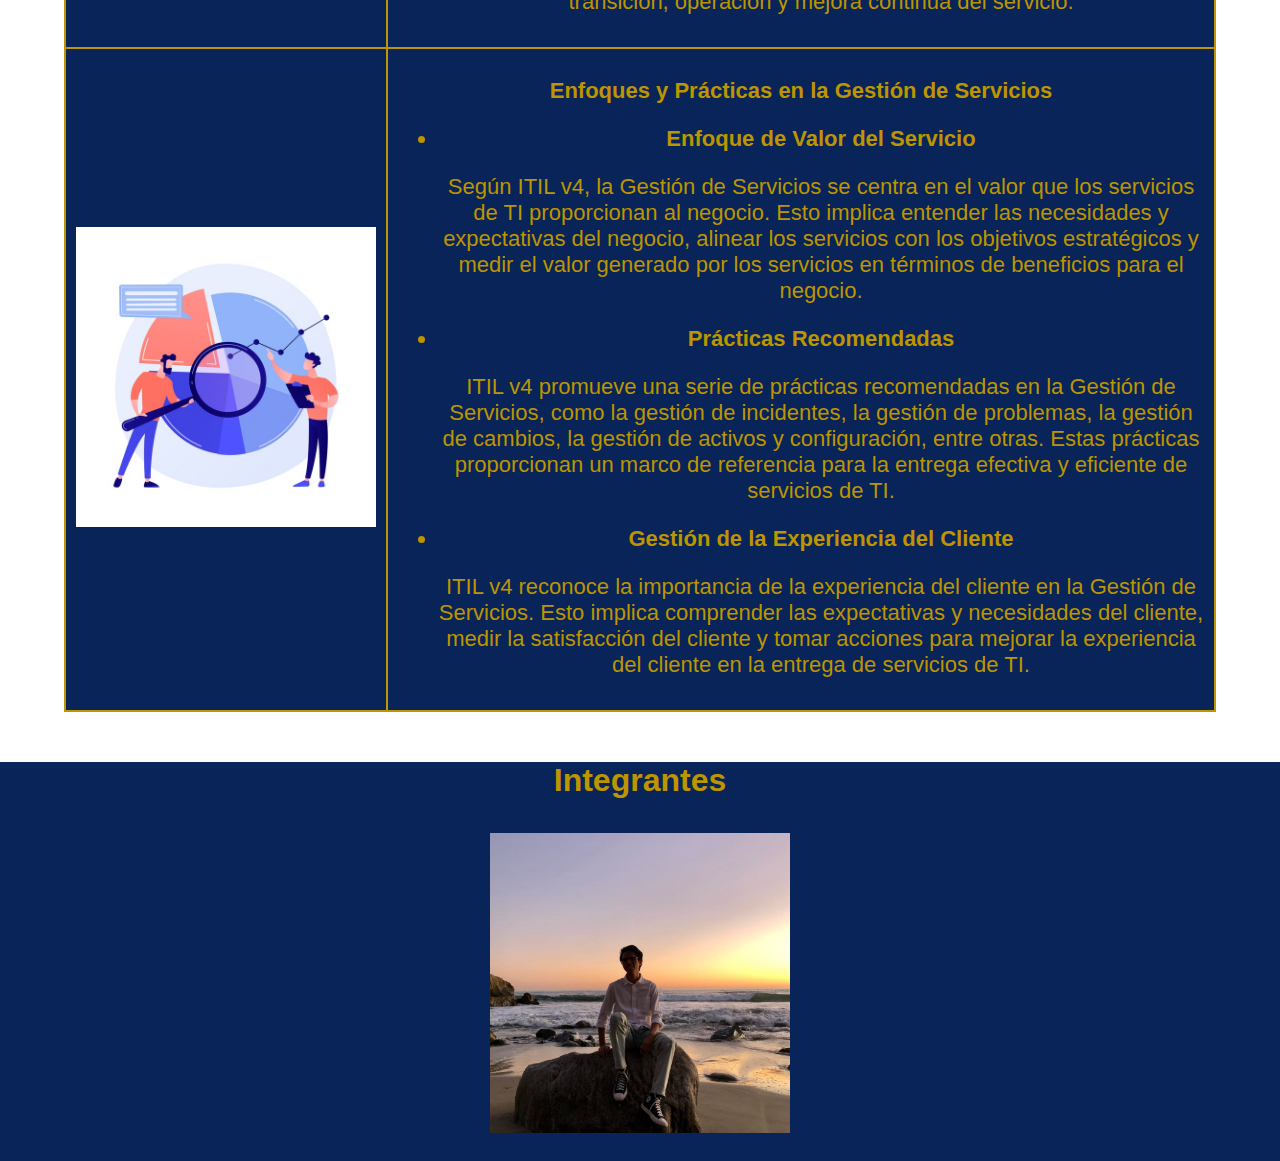
<file: ProyectoTI2-main/ProyectoTI2-main/src/gestion.html>
<!DOCTYPE html>
<html lang="es">
<head>
    <meta charset="UTF-8">
    <meta name="viewport" content="width=device-width, initial-scale=1.0">
    <title>Gestión de Servicios</title>
    <!-- Estilos personalizados -->
    <link rel="stylesheet" href="../css/estilo.css">
    <link rel="stylesheet" href="../css/estilo2.css">
</head>
<body>
    <nav>
    <img src="../img/logo.png" alt="UNAM" style="max-width: 100px; max-height: 140px; ">
    <ul class="menu-horizontal">
        <li><a href="index.html">Inicio</a></li>
        <li><a href="valor.html">Valor</a></li>
        <li><a href="covalor.html">Co Valor</a></li>
        <li><a href="gestion.html">Gestión de Servicios</a></li>
        <li><a href="psr.html">PSR</a></li>
        <li><a href="cup.html">CUP</a></li>
        <li><a href="organizacion.html">Organización</a></li>
        <li><a href="integrantes.html">Integrantes</a></li>
        
</nav>

    <!--
    <ul class="menu">
        <li><a href="#">Inicio</a></li>
        <li><a href="#">Temas</a></li>
        <ul class="menu-vertical">
            <li><a href="#">Valor</a></li>
            <li><a href="#">Valor</a></li>
            <li><a href="#">Valor</a></li>
        </ul>
    </ul>
</div>-->


    <table>
        <tr>
            <th colspan="2">Gestión de Servicios</th>
        </tr>
        <tr>
            <td><img src="../img/gestion1.png" alt="Descripción de la imagen" style="min-width: 300px; max-width: 300px; min-height: 300px; max-height: 300px;"></td>
            <td><h2><strong>¿Qué es?</strong></h2><p>La Gestión de Servicios es un concepto fundamental en el marco de trabajo de ITIL v4, que se centra en la creación, entrega y mejora continua de servicios que proporcionen valor a los clientes y a la organización en su conjunto. Esta disciplina abarca una serie de procesos, funciones y prácticas que permiten gestionar de manera efectiva los servicios de tecnología de la información (TI) para satisfacer las necesidades y expectativas del negocio.</p></td>
        </tr>
        <tr>
            <td><img src="../img/gestion2.jpg" alt="Descripción de la imagen" style="min-width: 300px; max-width: 300px; min-height: 300px; max-height: 300px;"></td>
            <td><h2><strong>Componentes Claves</strong></h2><ul>
        <li>
            <h2>Servicio</h2>
            <p>Un servicio es una forma de ofrecer valor a los clientes facilitando resultados que ellos desean lograr sin tener que asumir los costos y riesgos específicos asociados. Los servicios pueden incluir productos tangibles, intangibles, procesos y experiencias.</p>
        </li>
        
        <li>
            <h2>Proveedor de Servicios</h2>
            <p>El proveedor de servicios es la entidad responsable de proporcionar el servicio al consumidor del servicio. Puede ser una organización interna o externa que suministra servicios a los clientes.</p>
        </li>
        
        <li>
            <h2>Consumidor de Servicios</h2>
            <p>El consumidor de servicios es la persona o entidad que utiliza o se beneficia del servicio proporcionado por el proveedor de servicios. Pueden ser clientes externos o usuarios internos dentro de la misma organización.</p>
        </li> </ul>
        </td>
    </td>
        </tr>
        <tr>
            <td><img src="../img/gestion3.jpg" alt="Descripción de la imagen" style="min-width: 300px; max-width: 300px; min-height: 300px; max-height: 300px;"></td>
            <td>
                <ul>
            <li>
            <h2>Valor del Servicio</h2>
            <p>El valor del servicio es la percepción del cliente sobre la utilidad y la importancia de un servicio en relación con sus necesidades y expectativas. El valor del servicio se co-crea a través de la interacción entre el proveedor de servicios y el consumidor de servicios.</p>
        </li>
        
        <li>
            <h2>Productos del Servicio</h2>
            <p>Los productos del servicio son los activos, recursos y capacidades utilizados para ofrecer servicios a los clientes. Pueden incluir hardware, software, documentación, personal, infraestructura y otros elementos necesarios para entregar el servicio.</p>
        </li>
        
        <li>
            <h2>Ciclo de Vida del Servicio</h2>
            <p>El ciclo de vida del servicio describe las etapas por las que pasa un servicio desde su concepción hasta su retirada. Incluye la planificación, diseño, transición, operación y mejora continua del servicio.</p>
        </li>
        </ul>
            </td>
        </tr>
        <tr>
            <td><img src="../img/practica.jpg" alt="Descripción de la imagen" style="min-width: 300px; max-width: 300px; min-height: 300px; max-height: 300px;"></td>
            <td><h2><strong>Enfoques y Prácticas en la Gestión de Servicios</strong></h2><ul>
        <li>
            <h2>Enfoque de Valor del Servicio</h2>
            <p>Según ITIL v4, la Gestión de Servicios se centra en el valor que los servicios de TI proporcionan al negocio. Esto implica entender las necesidades y expectativas del negocio, alinear los servicios con los objetivos estratégicos y medir el valor generado por los servicios en términos de beneficios para el negocio.</p>
        </li>
        
        <li>
            <h2>Prácticas Recomendadas</h2>
            <p>ITIL v4 promueve una serie de prácticas recomendadas en la Gestión de Servicios, como la gestión de incidentes, la gestión de problemas, la gestión de cambios, la gestión de activos y configuración, entre otras. Estas prácticas proporcionan un marco de referencia para la entrega efectiva y eficiente de servicios de TI. </p>
        </li>
        
        <li>
            <h2>Gestión de la Experiencia del Cliente</h2>
            <p>ITIL v4 reconoce la importancia de la experiencia del cliente en la Gestión de Servicios. Esto implica comprender las expectativas y necesidades del cliente, medir la satisfacción del cliente y tomar acciones para mejorar la experiencia del cliente en la entrega de servicios de TI.</p>
        </li> </ul>
        </td>
    </table>
    <div class="container3">
        <h3 style="text-align: center;">Integrantes</h3>
        <div class="carrusel">
            <ul>
                <li><a href="escolaridad1.html"><img src="../img/alan.jpg" alt="HOLA"></a></li>
                <li><a href="escolaridad2.html"><img src="../img/capitan.jpg" alt="HOLA"></a></li>
                <li><a href="escolaridad3.html"><img src="../img/cubeta.jpeg" alt="HOLA"></a></li>
            </ul>
        </div>
    </div>
</body>
</html>
</file>
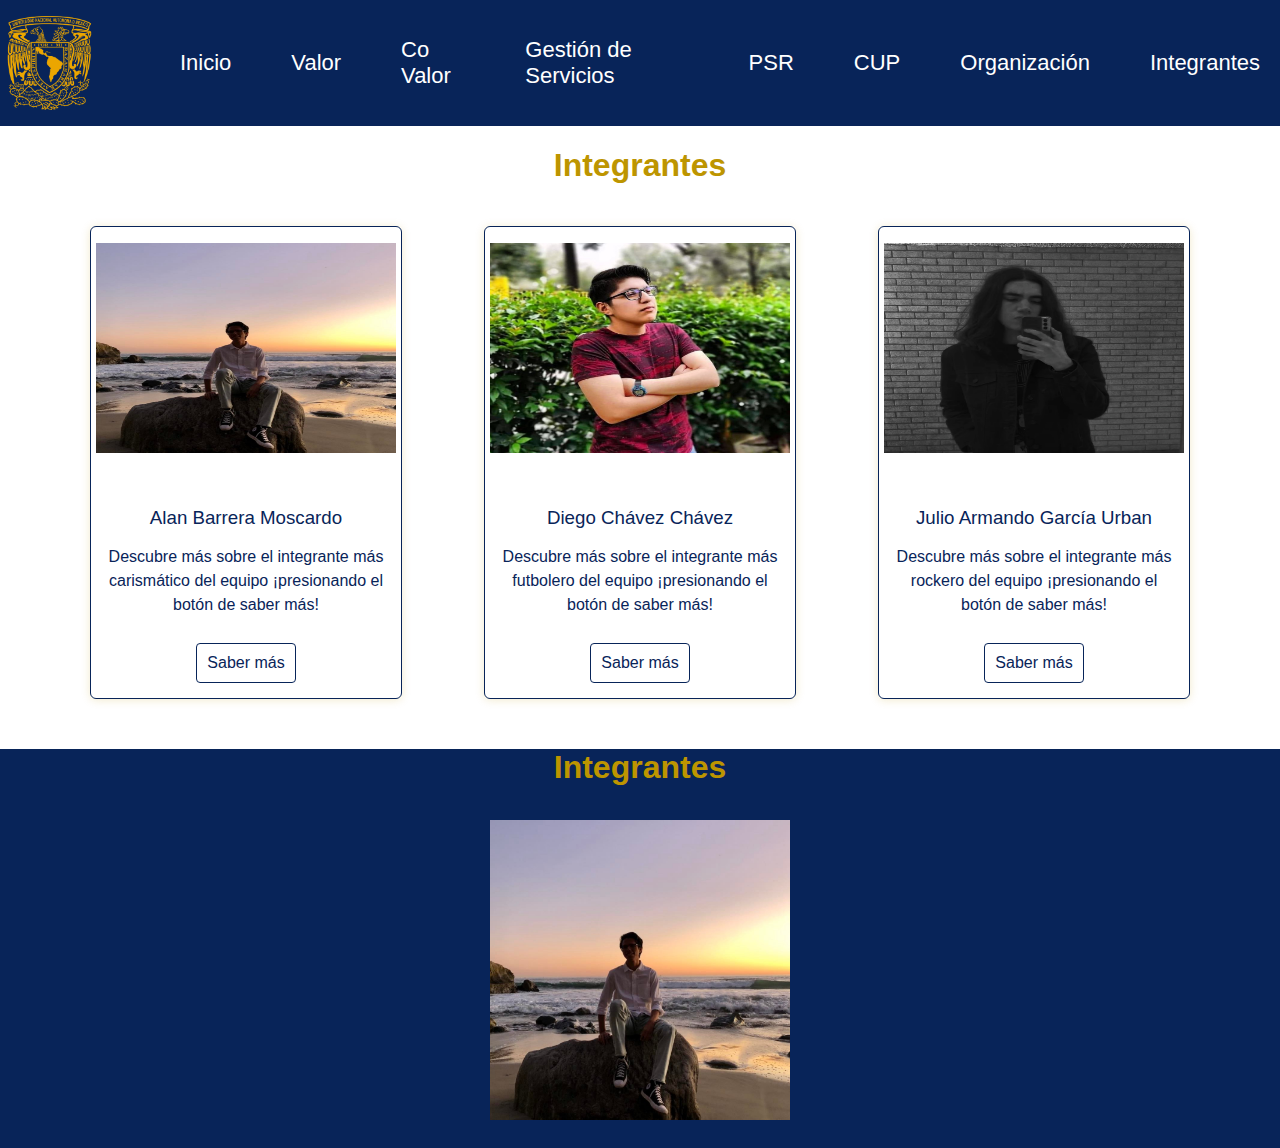
<file: ProyectoTI2-main/ProyectoTI2-main/src/integrantes.html>
<!DOCTYPE html>
<html lang="es">
<head>
    <meta charset="UTF-8">
    <meta name="viewport" content="width=device-width, initial-scale=1.0">
    <title>Proyecto Final</title>
    <!-- Estilos personalizados -->
    <link rel="stylesheet" href="../css/estilo.css">
    <link rel="stylesheet" href="../css/estilo2.css">
</head>
<body>
    <nav>
    <img src="../img/logo.png" alt="UNAM" style="max-width: 100px; max-height: 140px; ">
    <ul class="menu-horizontal">
        <li><a href="index.html">Inicio</a></li>
        <li><a href="valor.html">Valor</a></li>
        <li><a href="covalor.html">Co Valor</a></li>
        <li><a href="gestion.html">Gestión de Servicios</a></li>
        <li><a href="psr.html">PSR</a></li>
        <li><a href="cup.html">CUP</a></li>
        <li><a href="organizacion.html">Organización</a></li>
        <li><a href="integrantes.html">Integrantes</a></li>
        
</nav>

    <h1 style="color: rgba(189, 149, 0, 1); font-size: 2rem; text-align: center;">Integrantes</h1>
    <div class="container2">
        <div class="card">
            <figure>
                <img src="../img/alan.jpg">
            </figure>
            <div class="contenido">
                <h3>Alan Barrera Moscardo</h3>
                <p>Descubre más sobre el integrante más carismático del equipo ¡presionando el botón de saber más!</p>
                <a href="escolaridad1.html">Saber más</a>
            </div>
        </div>
        <div class="card">
            <figure>
                <img src="../img/capitan.jpg">
            </figure>
            <div class="contenido">
                <h3>Diego Chávez Chávez</h3>
                <p>Descubre más sobre el integrante más futbolero del equipo ¡presionando el botón de saber más!</p>
                <a href="escolaridad2.html">Saber más</a>
            </div>
        </div>
        <div class="card">
            <figure>
                <img src="../img/cubeta.jpeg">
            </figure>
            <div class="contenido">
                <h3>Julio Armando García Urban</h3>
                <p>Descubre más sobre el integrante más rockero del equipo ¡presionando el botón de saber más!</p>
                <a href="escolaridad3.html">Saber más</a>
            </div>
        </div>
        </div>
        

    <div class="container3">
        <h3 style="text-align: center;">Integrantes</h3>
        <div class="carrusel">
            <ul>
                <li><a href="escolaridad1.html"><img src="../img/alan.jpg" alt="HOLA"></a></li>
                <li><a href="escolaridad2.html"><img src="../img/capitan.jpg" alt="HOLA"></a></li>
                <li><a href="escolaridad3.html"><img src="../img/cubeta.jpeg" alt="HOLA"></a></li>
            </ul>
        </div>
    </div>
</body>
</html>
</file>
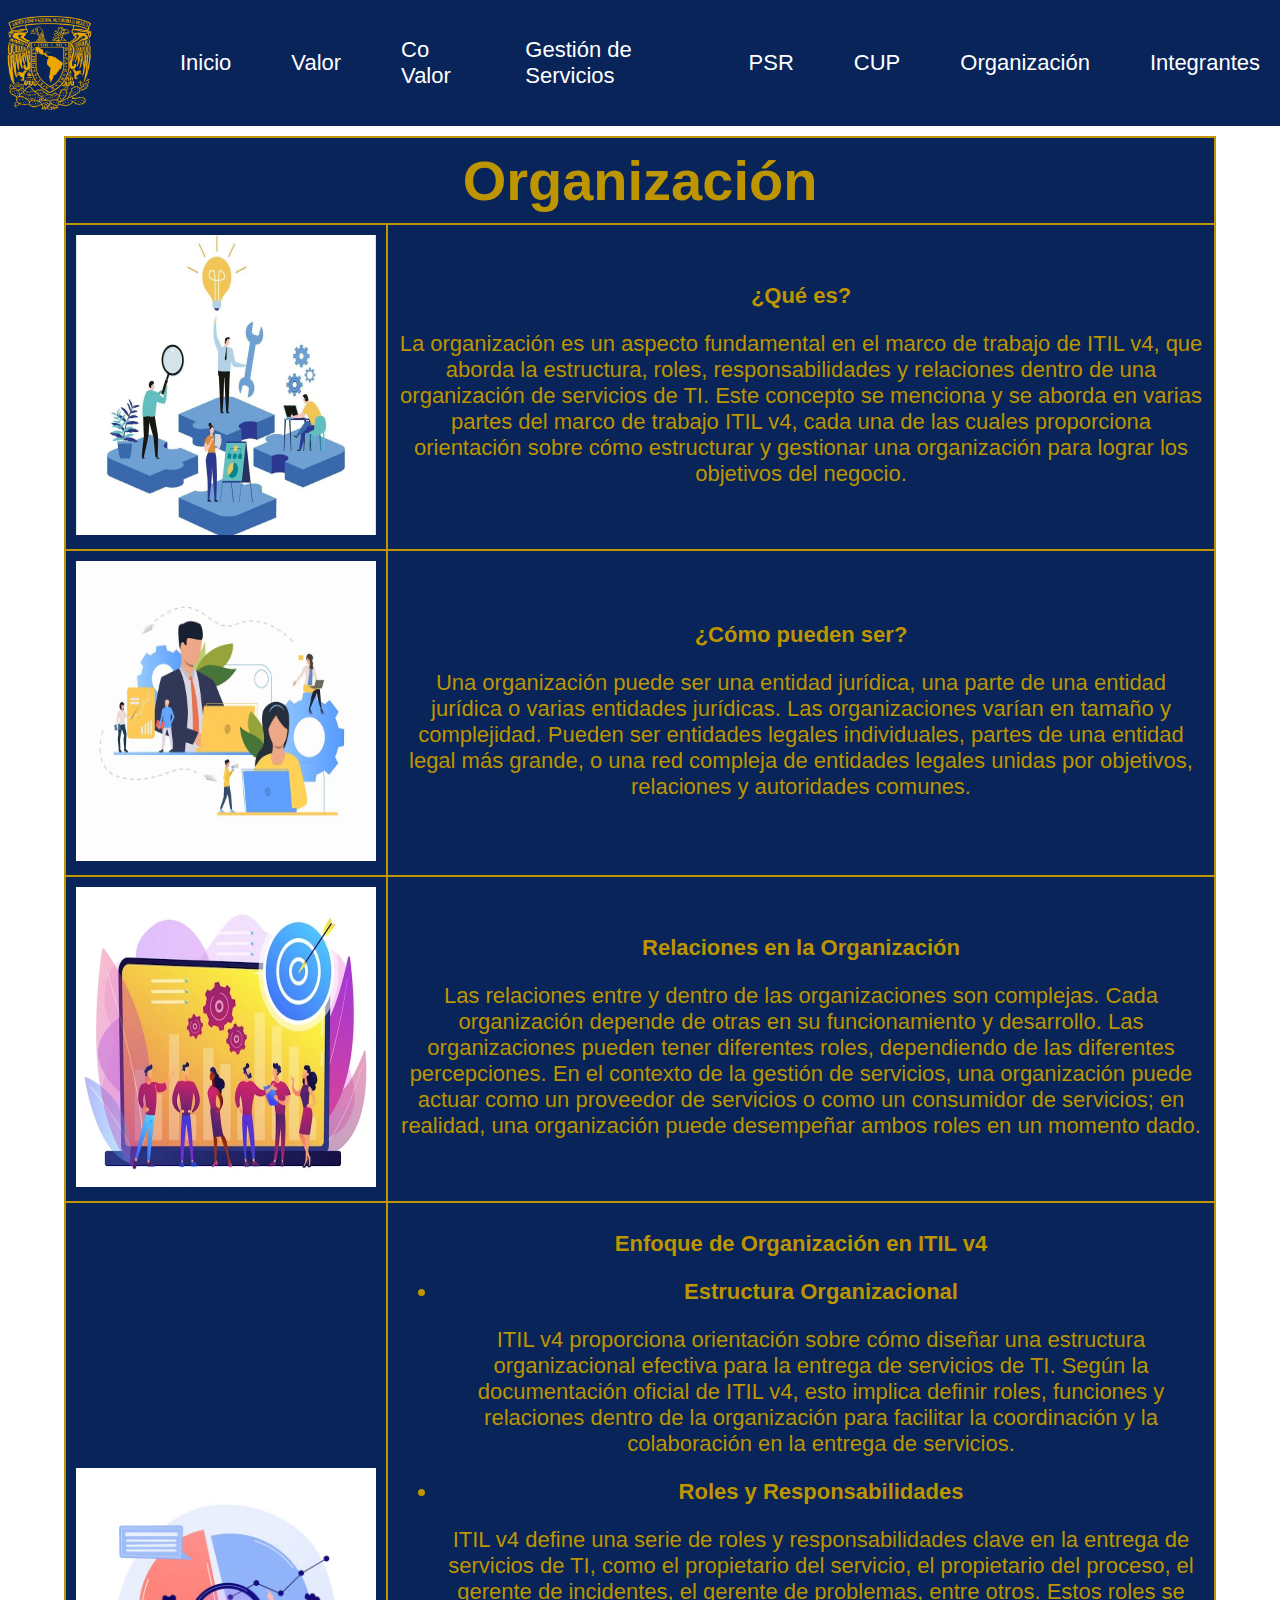
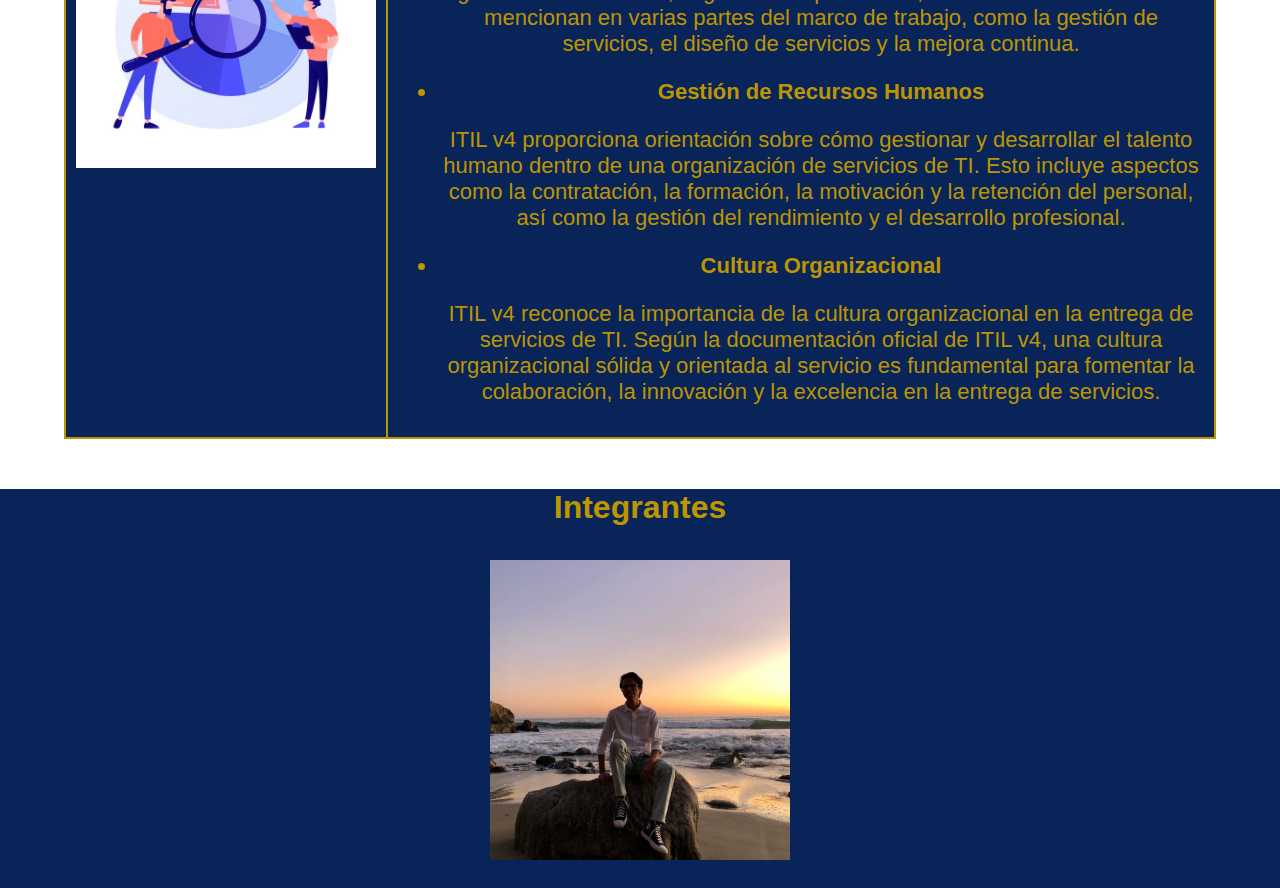
<file: ProyectoTI2-main/ProyectoTI2-main/src/organizacion.html>
<!DOCTYPE html>
<html lang="es">
<head>
    <meta charset="UTF-8">
    <meta name="viewport" content="width=device-width, initial-scale=1.0">
    <title>Organización</title>
    <!-- Estilos personalizados -->
    <link rel="stylesheet" href="../css/estilo.css">
    <link rel="stylesheet" href="../css/estilo2.css">
</head>
<body>
    <nav>
    <img src="../img/logo.png" alt="UNAM" style="max-width: 100px; max-height: 140px; ">
    <ul class="menu-horizontal">
        <li><a href="index.html">Inicio</a></li>
        <li><a href="valor.html">Valor</a></li>
        <li><a href="covalor.html">Co Valor</a></li>
        <li><a href="gestion.html">Gestión de Servicios</a></li>
        <li><a href="psr.html">PSR</a></li>
        <li><a href="cup.html">CUP</a></li>
        <li><a href="organizacion.html">Organización</a></li>
        <li><a href="integrantes.html">Integrantes</a></li>
        
</nav>

    <!--
    <ul class="menu">
        <li><a href="#">Inicio</a></li>
        <li><a href="#">Temas</a></li>
        <ul class="menu-vertical">
            <li><a href="#">Valor</a></li>
            <li><a href="#">Valor</a></li>
            <li><a href="#">Valor</a></li>
        </ul>
    </ul>
</div>-->


    <table>
        <tr>
            <th colspan="2">Organización</th>
        </tr>
        <tr>
            <td><img src="../img/orga1.jpg" alt="Descripción de la imagen" style="min-width: 300px; max-width: 300px; min-height: 300px; max-height: 300px;"></td>
            <td><h2><strong>¿Qué es?</strong></h2><p>La organización es un aspecto fundamental en el marco de trabajo de ITIL v4, que aborda la estructura, roles, responsabilidades y relaciones dentro de una organización de servicios de TI. Este concepto se menciona y se aborda en varias partes del marco de trabajo ITIL v4, cada una de las cuales proporciona orientación sobre cómo estructurar y gestionar una organización para lograr los objetivos del negocio.</p></td>
        </tr>
        <tr>
            <td><img src="../img/orga2.jpg" alt="Descripción de la imagen" style="min-width: 300px; max-width: 300px; min-height: 300px; max-height: 300px;"></td>
            <td><h2><strong>¿Cómo pueden ser?</strong></h2><p>Una organización puede ser una entidad jurídica, una parte de una entidad jurídica o varias entidades jurídicas. Las organizaciones varían en tamaño y complejidad. Pueden ser entidades legales individuales, partes de una entidad legal más grande, o una red compleja de entidades legales unidas por objetivos, relaciones y autoridades comunes.</p>
</td>
        </tr>
        <tr>
            <td><img src="../img/orga3.jpg" alt="Descripción de la imagen" style="min-width: 300px; max-width: 300px; min-height: 300px; max-height: 300px;"></td>
            <td><h2><strong>Relaciones en la Organización</strong></h2>
                <p>Las relaciones entre y dentro de las organizaciones son complejas. Cada organización depende de otras en su funcionamiento y desarrollo. Las organizaciones pueden tener diferentes roles, dependiendo de las diferentes percepciones. En el contexto de la gestión de servicios, una organización puede actuar como un proveedor de servicios o como un consumidor de servicios; en realidad, una organización puede desempeñar ambos roles en un momento dado.</p>
            </td>
            <tr>
                <td><img src="../img/practica.jpg" alt="Descripción de la imagen" style="min-width: 300px; max-width: 300px; min-height: 300px; max-height: 300px;"></td>
                <td><h2><strong>Enfoque de Organización en ITIL v4</strong></h2><ul>
            <li>
                <h2>Estructura Organizacional</h2>
                <p>ITIL v4 proporciona orientación sobre cómo diseñar una estructura organizacional efectiva para la entrega de servicios de TI. Según la documentación oficial de ITIL v4, esto implica definir roles, funciones y relaciones dentro de la organización para facilitar la coordinación y la colaboración en la entrega de servicios.</p>
            </li>
            
            <li>
                <h2>Roles y Responsabilidades</h2>
                <p>ITIL v4 define una serie de roles y responsabilidades clave en la entrega de servicios de TI, como el propietario del servicio, el propietario del proceso, el gerente de incidentes, el gerente de problemas, entre otros. Estos roles se mencionan en varias partes del marco de trabajo, como la gestión de servicios, el diseño de servicios y la mejora continua.</p>
            </li>
            
            <li>
                <h2>Gestión de Recursos Humanos</h2>
                <p>ITIL v4 proporciona orientación sobre cómo gestionar y desarrollar el talento humano dentro de una organización de servicios de TI. Esto incluye aspectos como la contratación, la formación, la motivación y la retención del personal, así como la gestión del rendimiento y el desarrollo profesional.</p>
            </li>
            <li>
                <h2>Cultura Organizacional</h2>
                <p>ITIL v4 reconoce la importancia de la cultura organizacional en la entrega de servicios de TI. Según la documentación oficial de ITIL v4, una cultura organizacional sólida y orientada al servicio es fundamental para fomentar la colaboración, la innovación y la excelencia en la entrega de servicios.</p>
            </li>
        </ul>
        </tr>
    </table>
    <div class="container3">
        <h3 style="text-align: center;">Integrantes</h3>
        <div class="carrusel">
            <ul>
                <li><a href="escolaridad1.html"><img src="../img/alan.jpg" alt="HOLA"></a></li>
                <li><a href="escolaridad2.html"><img src="../img/capitan.jpg" alt="HOLA"></a></li>
                <li><a href="escolaridad3.html"><img src="../img/cubeta.jpeg" alt="HOLA"></a></li>
            </ul>
        </div>
    </div>
</body>
</html>
</file>
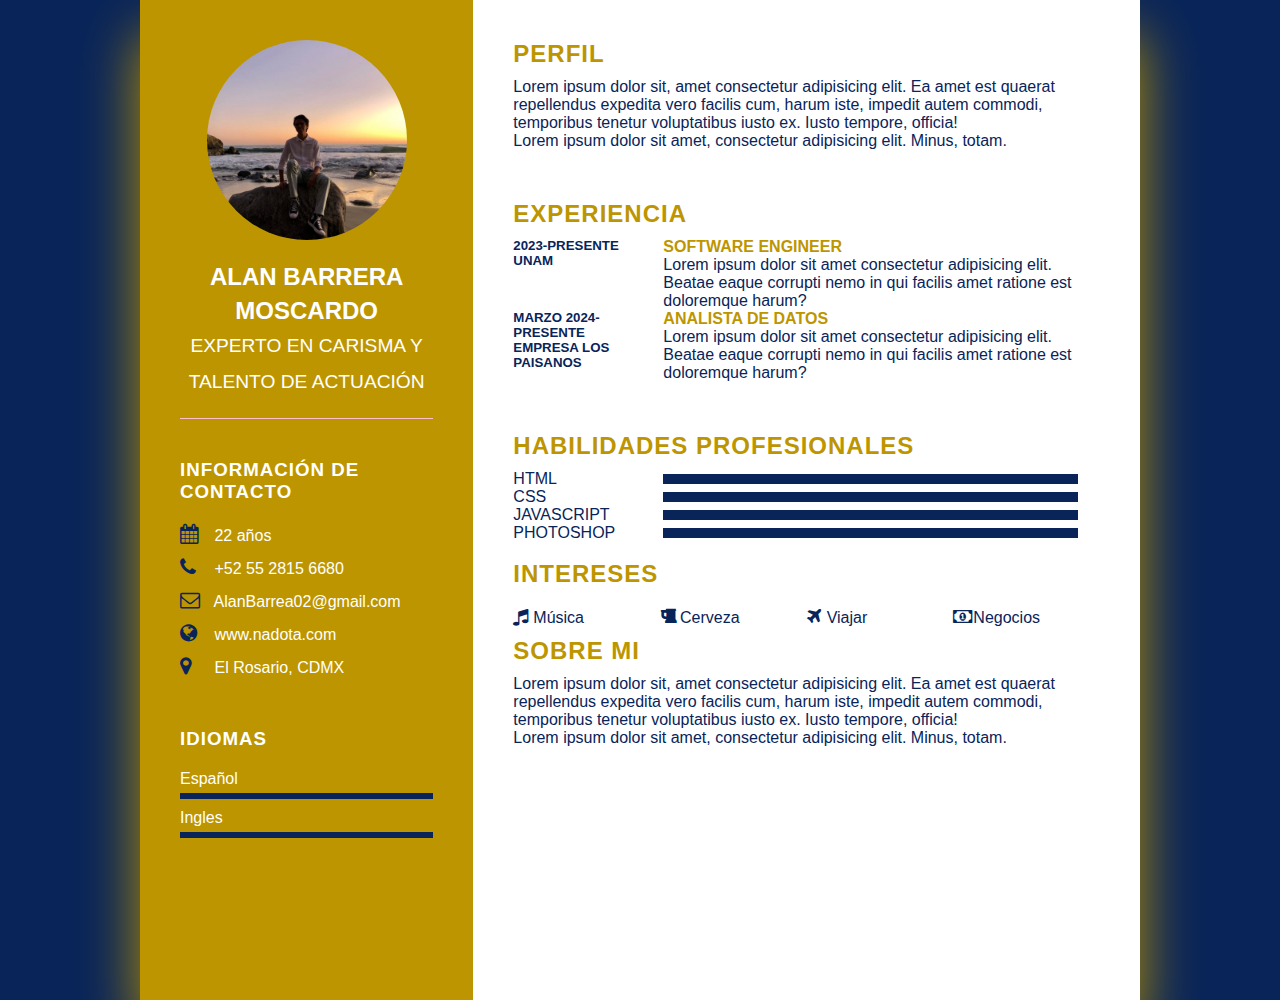
<file: ProyectoTI2-main/ProyectoTI2-main/src/prueba2.html>
<!DOCTYPE html>
<html lang="es">
<head>
    <meta charset="UTF-8">
    <meta name="viewport" content="width=device-width, initial-scale=1.0">
    <title>Ejemplo de Referencia a CSS Externo</title>
    <link rel="stylesheet" href="../css/pruebacss2.css">
    <link rel="stylesheet" href="https://cdnjs.cloudflare.com/ajax/libs/font-awesome/4.7.0/css/font-awesome.css" integrity="sha512-5A8nwdMOWrSz20fDsjczgUidUBR8liPYU+WymTZP1lmY9G6Oc7HlZv156XqnsgNUzTyMefFTcsFH/tnJE/+xBg==" crossorigin="anonymous" referrerpolicy="no-referrer" />
</head>
<body>
    <div class="container5">
        <div class="lado_izquierdo">
        	<div class="profileText">
        	<div class="imgBx">
        		<img src="../img/alan.jpg" alt="">
        	</div>
        	<h2>Alan Barrera Moscardo<br><span>Experto en Carisma y Talento de Actuación</span></h2>
        </div>
        <div class="contactoInfo">
        	<h3 class="tittle">Información de Contacto</h3>
<ul>
    <li>
        <span class="icon"><i class="fa fa-calendar" aria-hidden="true"></i></span>
        <span class="text">22 años</span>
    </li>
    <li>
        <span class="icon"><i class="fa fa-phone" aria-hidden="true"></i></span>
        <span class="text">+52 55 2815 6680</span>
    </li>
    <li>
        <span class="icon"><i class="fa fa-envelope-o" aria-hidden="true"></i></span>
        <span class="text">AlanBarrea02@gmail.com</span>
    </li>
    <li>
        <span class="icon"><i class="fa fa-globe" aria-hidden="true"></i></span>
        <span class="text">www.nadota.com</span>
    </li>
    <li>
        <span class="icon"><i class="fa fa-map-marker" aria-hidden="true"></i></span>
        <span class="text">El Rosario, CDMX</span>
    </li>
</ul>
        </div>
        <div class="contactoInfo idioma">
        	<h3 class="tittle">Idiomas</h3>
        	<ul>
        		<li>
        			<span class="text">Español</span>
        			<span class="percent">
        				<div style= "width: 100%;"></div>
        			</span>
        		</li>
        		<li>
        			<span class="text">Ingles</span>
        			<span class="percent">
        				<div style= "width: 100%;"></div>
        			</span>
        		</li>
        	</ul>
        </div>
        </div>
        <div class="lado_derecho">
        	<div class="acercade">
        		<h2 class="tittle2">Perfil</h2>
        		<p>Lorem ipsum dolor sit, amet consectetur adipisicing elit. Ea amet est quaerat repellendus expedita vero facilis cum, harum iste, impedit autem commodi, temporibus tenetur voluptatibus iusto ex. Iusto tempore, officia!<br>Lorem ipsum dolor sit amet, consectetur adipisicing elit. Minus, totam.</p>
        	</div>
        	<div class="acercade">
        		<h2 class="tittle2">Experiencia</h2>
        		<div class="box">
        			<div class="year_company">
        			<h5>2023-Presente</h5>
        			<h5>UNAM</h5>
        			</div>
        			<div class="text">
        		<h4>Software Engineer</h4>
        		<p>Lorem ipsum dolor sit amet consectetur adipisicing elit. Beatae eaque corrupti nemo in qui facilis amet ratione est doloremque harum?</p>
        		</div>
        		</div>
        		<div class="box">
        			<div class="year_company">
        			<h5>Marzo 2024-Presente</h5>
        			<h5>Empresa Los Paisanos</h5>
        			</div>
        			<div class="text">
        		<h4>Analista de Datos</h4>
        		<p>Lorem ipsum dolor sit amet consectetur adipisicing elit. Beatae eaque corrupti nemo in qui facilis amet ratione est doloremque harum?</p>
        		</div>
        		</div>
        	</div>
        	<div class="about skills">
        		<h2 class="tittle2">Habilidades Profesionales</h2>
        		<div class="box">
        			<h4>HTML</h4>
        			<div class="percent">
        				<div style= "width: 95%;"></div>
        			</div>
        		</div>
        		<div class="box">
        			<h4>CSS</h4>
        			<div class="percent">
        				<div style= "width: 95%;"></div>
        			</div>
        		</div>
        		<div class="box">
        			<h4>JavaScript</h4>
        			<div class="percent">
        				<div style= "width: 95%;"></div>
        			</div>
        		</div>
        		<div class="box">
        			<h4>Photoshop</h4>
        			<div class="percent">
        				<div style= "width: 95%;"></div>
        			</div>
        		</div>
        	</div><br>
        	<div class="intereses">
        		<h2 class="tittle2">Intereses</h2>
        		<ul>
        			<li><i class="fa fa-music" aria-hidden="true"></i>Música</li>
        			<li><i class="fa fa-beer" aria-hidden="true"></i>Cerveza</li>
        			<li><i class="fa fa-plane" aria-hidden="true"></i>Viajar</li>
        			<li><i class="fa fa-money" aria-hidden="true"></i>Negocios</li>
        		</ul>
        	</div>
            <div class="acercade">
                <h2 class="tittle2">SOBRE MI</h2>
                <p>Lorem ipsum dolor sit, amet consectetur adipisicing elit. Ea amet est quaerat repellendus expedita vero facilis cum, harum iste, impedit autem commodi, temporibus tenetur voluptatibus iusto ex. Iusto tempore, officia!<br>Lorem ipsum dolor sit amet, consectetur adipisicing elit. Minus, totam.</p>
            </div>
        </div>
    </div>
</body>
</html>
</file>
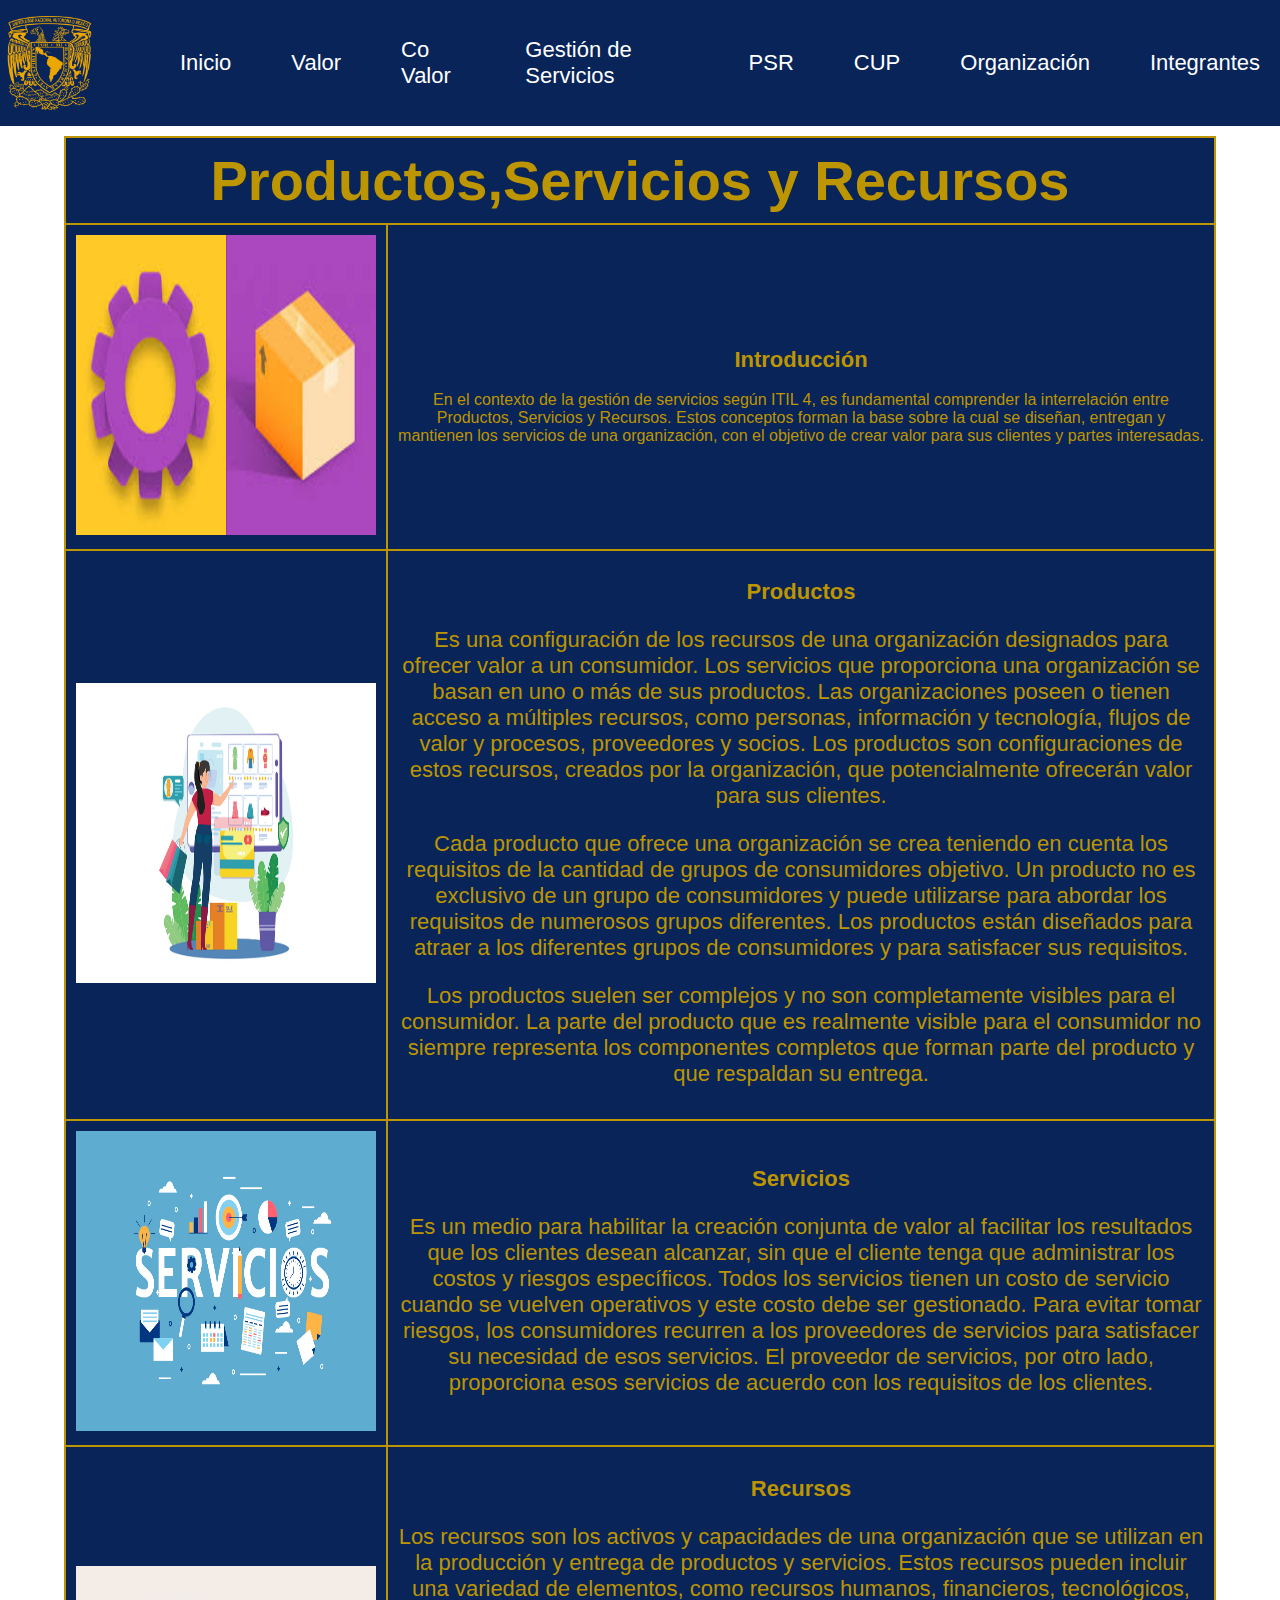
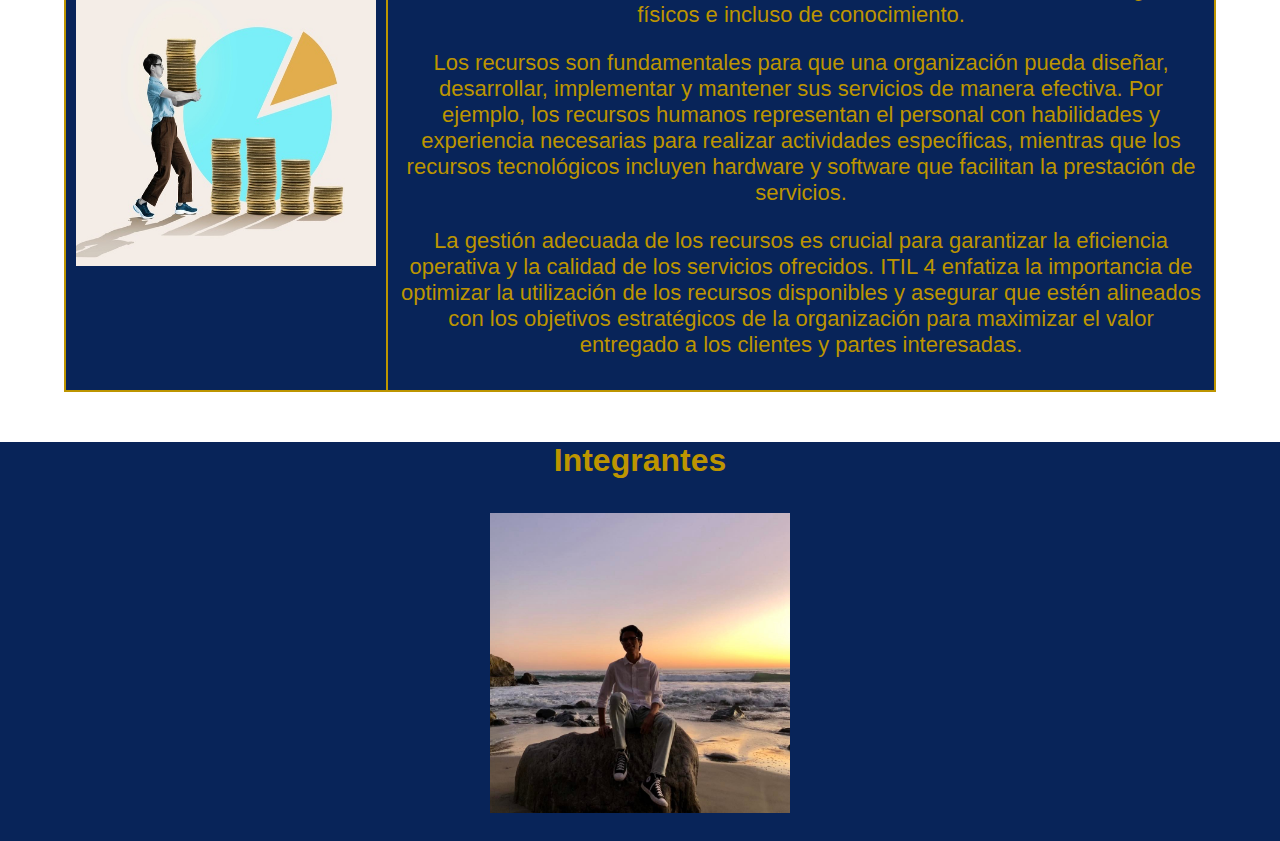
<file: ProyectoTI2-main/ProyectoTI2-main/src/psr.html>
<!DOCTYPE html>
<html lang="es">
<head>
    <meta charset="UTF-8">
    <meta name="viewport" content="width=device-width, initial-scale=1.0">
    <title>Productos, Servicios y Recursos</title>
    <!-- Estilos personalizados -->
    <link rel="stylesheet" href="../css/estilo.css">
    <link rel="stylesheet" href="../css/estilo2.css">
</head>
<body>
    <nav>
    <img src="../img/logo.png" alt="UNAM" style="max-width: 100px; max-height: 140px; ">
    <ul class="menu-horizontal">
        <li><a href="index.html">Inicio</a></li>
        <li><a href="valor.html">Valor</a></li>
        <li><a href="covalor.html">Co Valor</a></li>
        <li><a href="gestion.html">Gestión de Servicios</a></li>
        <li><a href="psr.html">PSR</a></li>
        <li><a href="cup.html">CUP</a></li>
        <li><a href="organizacion.html">Organización</a></li>
        <li><a href="integrantes.html">Integrantes</a></li>
        
</nav>

    <!--
    <ul class="menu">
        <li><a href="#">Inicio</a></li>
        <li><a href="#">Temas</a></li>
        <ul class="menu-vertical">
            <li><a href="#">Valor</a></li>
            <li><a href="#">Valor</a></li>
            <li><a href="#">Valor</a></li>
        </ul>
    </ul>
</div>-->


    <table>
        <tr>
            <th colspan="2">Productos,Servicios y Recursos</th>
        </tr>
        <tr>
            <td><img src="../img/psr1.jpeg" alt="Descripción de la imagen" style="min-width: 300px; max-width: 300px; min-height: 300px; max-height: 300px;"></td>
            <td><h2><strong>Introducción</strong></h2>En el contexto de la gestión de servicios según ITIL 4, es fundamental comprender la interrelación entre Productos, Servicios y Recursos. Estos conceptos forman la base sobre la cual se diseñan, entregan y mantienen los servicios de una organización, con el objetivo de crear valor para sus clientes y partes interesadas.</td>
        </tr>
        <tr>
            <td><img src="../img/productos.png" alt="Descripción de la imagen" style="min-width: 300px; max-width: 300px; min-height: 300px; max-height: 300px;"></td>
            <td><h2><strong>Productos</strong></h2><p>Es una configuración de los recursos de una organización designados para ofrecer valor a un consumidor. Los servicios que proporciona una organización se basan en uno o más de sus productos. Las organizaciones poseen o tienen acceso a múltiples recursos, como personas, información y tecnología, flujos de valor y procesos, proveedores y socios. Los productos son configuraciones de estos recursos, creados por la organización, que potencialmente ofrecerán valor para sus clientes.</p>
            <p>Cada producto que ofrece una organización se crea teniendo en cuenta los requisitos de la cantidad de grupos de consumidores objetivo. Un producto no es exclusivo de un grupo de consumidores y puede utilizarse para abordar los requisitos de numerosos grupos diferentes. Los productos están diseñados para atraer a los diferentes grupos de consumidores y para satisfacer sus requisitos.</p>
            <p>Los productos suelen ser complejos y no son completamente visibles para el consumidor. La parte del producto que es realmente visible para el consumidor no siempre representa los componentes completos que forman parte del producto y que respaldan su entrega.</p>

</td>
        </tr>
        <tr>
            <td><img src="../img/servicios1.jpg" alt="Descripción de la imagen" style="min-width: 300px; max-width: 300px; min-height: 300px; max-height: 300px;"></td>
            <td><h2><strong>Servicios</strong></h2>
            <p>Es un medio para habilitar la creación conjunta de valor al facilitar los resultados que los clientes desean alcanzar, sin que el cliente tenga que administrar los costos y riesgos específicos. Todos los servicios tienen un costo de servicio cuando se vuelven operativos y este costo debe ser gestionado. Para evitar tomar riesgos, los consumidores recurren a los proveedores de servicios para satisfacer su necesidad de esos servicios. El proveedor de servicios, por otro lado, proporciona esos servicios de acuerdo con los requisitos de los clientes.</p>

     
            </td>
        </tr>
        <tr>
            <td><img src="../img/recursos1.jpg" alt="Descripción de la imagen" style="min-width: 300px; max-width: 300px; min-height: 300px; max-height: 300px;"></td>
            <td><h2><strong>Recursos</strong></h2>
                <p>Los recursos son los activos y capacidades de una organización que se utilizan en la producción y entrega de productos y servicios. Estos recursos pueden incluir una variedad de elementos, como recursos humanos, financieros, tecnológicos, físicos e incluso de conocimiento.</p>

                <p>Los recursos son fundamentales para que una organización pueda diseñar, desarrollar, implementar y mantener sus servicios de manera efectiva. Por ejemplo, los recursos humanos representan el personal con habilidades y experiencia necesarias para realizar actividades específicas, mientras que los recursos tecnológicos incluyen hardware y software que facilitan la prestación de servicios.</p>

                <p>La gestión adecuada de los recursos es crucial para garantizar la eficiencia operativa y la calidad de los servicios ofrecidos. ITIL 4 enfatiza la importancia de optimizar la utilización de los recursos disponibles y asegurar que estén alineados con los objetivos estratégicos de la organización para maximizar el valor entregado a los clientes y partes interesadas.</p>

     
            </td>
        </tr>
    </table>
    <div class="container3">
        <h3 style="text-align: center;">Integrantes</h3>
        <div class="carrusel">
            <ul>
                <li><a href="escolaridad1.html"><img src="../img/alan.jpg" alt="HOLA"></a></li>
                <li><a href="escolaridad2.html"><img src="../img/capitan.jpg" alt="HOLA"></a></li>
                <li><a href="escolaridad3.html"><img src="../img/cubeta.jpeg" alt="HOLA"></a></li>
            </ul>
        </div>
    </div>
</body>
</html>
</file>
<file: ProyectoTI2-main/ProyectoTI2-main/css/estilo.css>
body{
	font-family: arial,helvetica;
	background: #FFFFFF;
	margin: 0;
    padding: 0;
	cursor: default;
}

.container{
    display: flex;
    align-items: center;
    padding: 0;
    background: #082459 ;
}
.menu{
	list-style: none;
	padding: 0;
	background: #082459;
	width: 100%;
	height: 140px;
	margin: auto;
	text-align: left;
    line-height: 100px;
}
.menu li a{
	text-decoration: none;
	color: white;
	padding: 20px;
	display: block;
}

.menu li{
	display: inline-block;
	text-align: center;
}
.menu li a:hover{
	background: rgba(189, 149, 0, 1);;
}

.container2 {
    width: 100%; /* Utiliza el 90% del ancho disponible */
    display: flex;
    justify-content: space-between; /* Distribuye el espacio entre los elementos */
    max-width: 1100px;
    margin-left: auto; /* Márgen izquierdo del 5% */
    margin-right: auto; /* Márgen derecho del 5% */
}

.card {
    width: calc(30% - 20px); /* Calcula el ancho de cada card, dejando espacio para márgenes */
    margin-top: 20px; /* Margen superior entre las filas de cards */
    border-radius: 6px;
    overflow: hidden;
    background: #FFFFFF;
    box-shadow: 0px 1px 10px rgba(189, 149, 0, 0.2);
    cursor: default;
    transition: all 400ms ease;
    align-items: center;
    justify-content: center;
    border: 1px solid #082459;
}

.card:hover{
	box-shadow: 5px 5px 20px rgba(189, 149, 0, 1.0);	
	transform: translateY(-3%);
}
.card img{
	margin-left: -35px;
	width: 300px;
	height: 210px;
	

}
.card .contenido{
	padding: 15px;
	text-align: center;
}
.card .contenido p{
	line-height: 1.5;
	color: #082459;

}
.card .contenido h3{
	font-weight: 400;
	margin-bottom: 15px;
	color: #082459;
}
.card .contenido a{
	text-decoration: none;
	display: inline-block;
	padding: 10px;
	margin-top:  10px;
	color: #082459;
	border: 1px solid #082459;
	border-radius: 4px;
	transition: all 400ms ease;
}
.card .contenido a:hover{
	background: #082459;
	color: white;
}
.container3{
	margin: 50px auto 0;
	width: 100%;
	background: #082459;
}
.container3 h3{
	color: rgba(189, 149, 0, 1);
	font-size: 2rem;
}
.carrusel{
	width: 300px;
	height: 100%;
	margin: -20px auto 0;
	overflow: hidden;
	
}
.carrusel ul{
	display: flex;
	padding: 0;
	width: 300%;
	animation: slide 15s infinite alternate ease-in-out;
}
.carrusel li{
	list-style: none;
	width: 100%;
}
.carrusel img{
	width: 100%;
}
@keyframes slide {
    0% { margin-left: 0% }
    33.33% { margin-left: 0% }

    36.67% { margin-left: -100% }
    66.67% { margin-left: -100% }

    70% { margin-left: -200% }
    100% { margin-left: -200% }
}
</file>
<file: ProyectoTI2-main/ProyectoTI2-main/css/estilo2.css>
nav {
    display: flex;
    align-items: center;
    width: 100%;
    background-color: #082459;
    font-size: 20px;
}

.menu-horizontal {
    list-style: none;
    display: flex;
    align-items: center;
    margin-left: 1.5;
}
.menu-horizontal > li {
    margin-left: 20px;
}

.menu-horizontal > li > a {
    display: block;
    padding: 15px 20px;
    color: white;
    text-decoration: none;
}

.menu-horizontal > li:hover {
    background-color: rgba(189, 149, 0, 1);
}

.menu-vertical {
    margin-top: 1%;
    position: absolute;
    display: none;
    list-style: none;
    width: 250px;
    background-color: rgba(189, 149, 0, 1);
    top: 50px;
    padding: 0;
    align-items: center;
}

.menu-horizontal li:hover .menu-vertical {
    display: block;
}

.menu-vertical li:hover {
    background-color: #082459;
}

.menu-vertical li a {
    text-decoration: none;
    text-align: left;
    display: block;
    color: white;
    padding: 15px 15px 15px 20px;
}

table {
    margin: 10px auto;
    width: 90%;
}

table,
th,
td {
    border: 2px solid rgba(189, 149, 0, 1);
    border-collapse: collapse;
    background-color: #082459;
    transition: all 400ms ease;
}

th,
td {
    text-align: center;
    font-family: arial, helvetica;
    padding: 10px;
    color: rgba(189, 149, 0, 1);
}

th {
    font-size: 3.5rem;
}

td p {
    font-size: 22px;
}
td h2{
    font-size: 22px;
}
th:hover,
td:hover {
    background-color: rgba(189, 149, 0, 1);
    color: #082459;
    transform: translateY(-3px);
}

td:hover {
    cursor: default;
}
ul,li{
    font-size: 22px;
}
</file>
<file: ProyectoTI2-main/ProyectoTI2-main/css/pruebacss.css>
//*
{
	margin: 0;
	padding: 0;
	box-sizing: border-box;
	font-family: 'Arial',sans-serif;
}
body{
	background: #082459;
	display: flex;
	justify-content: center;
	align-items: center;
	min-height: 100vh;
}*/
.container5{
	position: relative;
	width: 100%;
	max-width: 1000px;
	min-height: 1000px;
	background: #FFFFFF;
	display: grid;
	grid-template-columns: 1fr 2fr;
	box-shadow: 0 35px 55px rgba(189, 149, 0, 1);
}
.container5 .lado_izquierdo{
	position: relative;
	background: #ffffff;
	padding: 40px;
}
.profileText{
	position: relative;
	display: flex;
	flex-direction: column;
	align-items: center;
	padding-bottom: 20px;
	border-bottom: 1px solid pink;
}
.profileText .imgBx{
	position: relative;
	width: 200px;
	height: 200px;
	border-radius: 50%;
	overflow: hidden;
}
.profileText .imgBx img{
	position: absolute;
	top: 0;
	left: 0;
	width: 100%;
	height: 100%;
	object-fit: cover;
}	
.profileText h2{
	color: rgba(189, 149, 0, 1);
	font-size: 1.5em;
	margin-top: 20px;
	text-transform: uppercase;
	text-align: center;
	font-weight: 600;
	line-height: 1.4em;
}
.profileText h2 span{
	color:#082459 ;
	font-size: 0.8em;
	font-weight: 300;
}
.contactoInfo{
	padding-top: 40px;
}
.tittle{
	color: #082459;
	text-transform: uppercase;
	font-weight: 600;
	letter-spacing: 1px;
	margin-bottom: 20px;
}
.contactoInfo ul{
	position: relative;
}
.contactoInfo ul li{
	position: relative;
	list-style: none;
	margin: 10px 0;
	cursor: pointer;
	color: #082459;
}
.contactoInfo ul li .icon{
	display: inline-block;
	width: 30px;
	font-size: 20px;
	color: #082459;
}
.contactoInfo ul li span{
	color: #082459;
}
.contactoInfo.idioma .percent {
    position: relative;
    width: 100%;
    height: 6px;
    background: #082459;
    display: block;
    margin-top: 5px;
}

.contactoInfo.idioma .percent div {
    position: absolute;
	top: 0;
	left: 0;
	height: 100%;
	background: #082459;
}
.container5 .lado_derecho{
	position: relative;
	background: #FFFFFF;
	padding: 40px;
}
.acercade{
	margin-bottom: 50px;
}
.acercade:last-child
{
	margin-bottom: 0;
}
.tittle2
{
	color: rgba(189, 149, 0, 1);
	text-transform: uppercase;
	letter-spacing: 1px;
	margin-bottom: 10px;
}
p{
	color: #082459;

}
.acercade .box{
	display: flex;
	flex-direction: row;
	margin-bottom: 20px 0;
}
.acercade .box .year_company{
	min-width: 150px;
}
.acercade .box .year_company h5{
	text-transform: uppercase;
	color: #082459;
	font-weight: 600;
}
.acercade .box .text h4{
	text-transform: uppercase;
	color: rgba(189, 149, 0, 1);
	font-size: 16px;
}
.skills .box{
	position: relative;
	width: 100%;
	display: grid;
	grid-template-columns: 150px 1fr;
	justify-content: center;
	align-items: center;
}
.skills .box h4{
	text-transform: uppercase;
	color: #082459;
	font-weight: 500;
}
.skills .box .percent{
	position: relative;
	width:100%;
	height: 10px;
	background: #FFFFFF;
}
.skills .box .percent div{
	position: absolute;
	top: 0;
	left: 0;
	height: 100%;
	background: #082459;
}
.intereses ul{
	display: grid;
	grid-template-columns: repeat(4, 1fr);
}
.intereses ul li{
	list-style: none;
	color: #082459;
	font-weight: 500;
	margin: 10px 0;

}
.intereses ul li .fa{
	color: #082459;
	font-size: 18px;
	width: 20px;
}
</file>
<file: ProyectoTI2-main/ProyectoTI2-main/css/pruebacss2.css>
*
{
	margin: 0;
	padding: 0;
	box-sizing: border-box;
	font-family: 'Arial',sans-serif;
}
body{
	background: #082459;
	display: flex;
	justify-content: center;
	align-items: center;
	min-height: 100vh;
}
.container5{
	position: relative;
	width: 100%;
	max-width: 1000px;
	min-height: 1000px;
	background: #FFFFFF;
	display: grid;
	grid-template-columns: 1fr 2fr;
	box-shadow: 0 35px 55px rgba(189, 149, 0, 1);
}
.container5 .lado_izquierdo{
	position: relative;
	background: rgba(189, 149, 0, 1);
	padding: 40px;
}
.profileText{
	position: relative;
	display: flex;
	flex-direction: column;
	align-items: center;
	padding-bottom: 20px;
	border-bottom: 1px solid pink;
}
.profileText .imgBx{
	position: relative;
	width: 200px;
	height: 200px;
	border-radius: 50%;
	overflow: hidden;
}
.profileText .imgBx img{
	position: absolute;
	top: 0;
	left: 0;
	width: 100%;
	height: 100%;
	object-fit: cover;
}	
.profileText h2{
	color: #FFF;
	font-size: 1.5em;
	margin-top: 20px;
	text-transform: uppercase;
	text-align: center;
	font-weight: 600;
	line-height: 1.4em;
}
.profileText h2 span{
	font-size: 0.8em;
	font-weight: 300;
}
.contactoInfo{
	padding-top: 40px;
}
.tittle{
	color: #fff;
	text-transform: uppercase;
	font-weight: 600;
	letter-spacing: 1px;
	margin-bottom: 20px;
}
.contactoInfo ul{
	position: relative;
}
.contactoInfo ul li{
	position: relative;
	list-style: none;
	margin: 10px 0;
	cursor: pointer;
	color: white;
}
.contactoInfo ul li .icon{
	display: inline-block;
	width: 30px;
	font-size: 20px;
	color: #082459;
}
.contactoInfo ul li span{
	color: #fff;
}
.contactoInfo.idioma .percent {
    position: relative;
    width: 100%;
    height: 6px;
    background: #082459;
    display: block;
    margin-top: 5px;
}

.contactoInfo.idioma .percent div {
    position: absolute;
	top: 0;
	left: 0;
	height: 100%;
	background: #082459;
}
.container5 .lado_derecho{
	position: relative;
	background: #FFFFFF;
	padding: 40px;
}
.acercade{
	margin-bottom: 50px;
}
.acercade:last-child
{
	margin-bottom: 0;
}
.tittle2
{
	color: rgba(189, 149, 0, 1);
	text-transform: uppercase;
	letter-spacing: 1px;
	margin-bottom: 10px;
}
p{
	color: #082459;

}
.acercade .box{
	display: flex;
	flex-direction: row;
	margin-bottom: 20px 0;
}
.acercade .box .year_company{
	min-width: 150px;
}
.acercade .box .year_company h5{
	text-transform: uppercase;
	color: #082459;
	font-weight: 600;
}
.acercade .box .text h4{
	text-transform: uppercase;
	color: rgba(189, 149, 0, 1);
	font-size: 16px;
}
.skills .box{
	position: relative;
	width: 100%;
	display: grid;
	grid-template-columns: 150px 1fr;
	justify-content: center;
	align-items: center;
}
.skills .box h4{
	text-transform: uppercase;
	color: #082459;
	font-weight: 500;
}
.skills .box .percent{
	position: relative;
	width:100%;
	height: 10px;
	background: #FFFFFF;
}
.skills .box .percent div{
	position: absolute;
	top: 0;
	left: 0;
	height: 100%;
	background: #082459;
}
.intereses ul{
	display: grid;
	grid-template-columns: repeat(4, 1fr);
}
.intereses ul li{
	list-style: none;
	color: #082459;
	font-weight: 500;
	margin: 10px 0;

}
.intereses ul li .fa{
	color: #082459;
	font-size: 18px;
	width: 20px;
}
</file>
